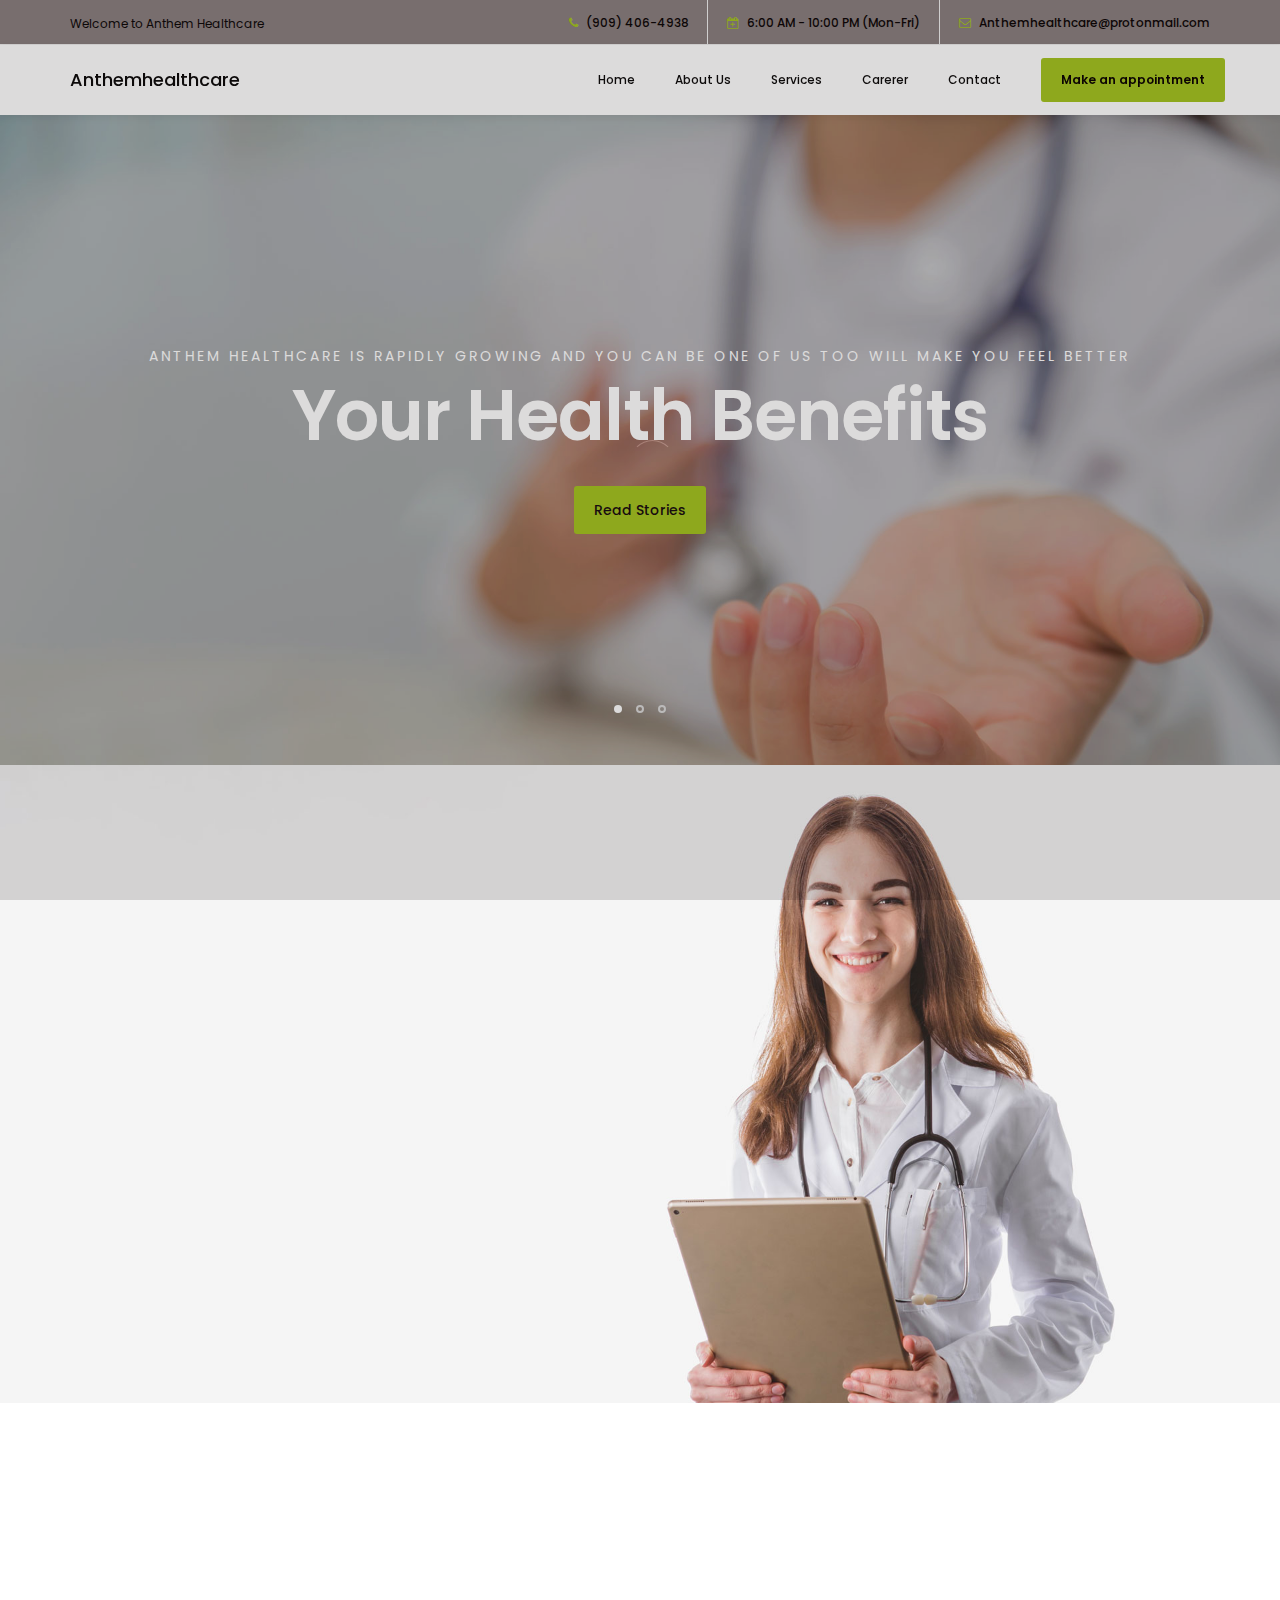
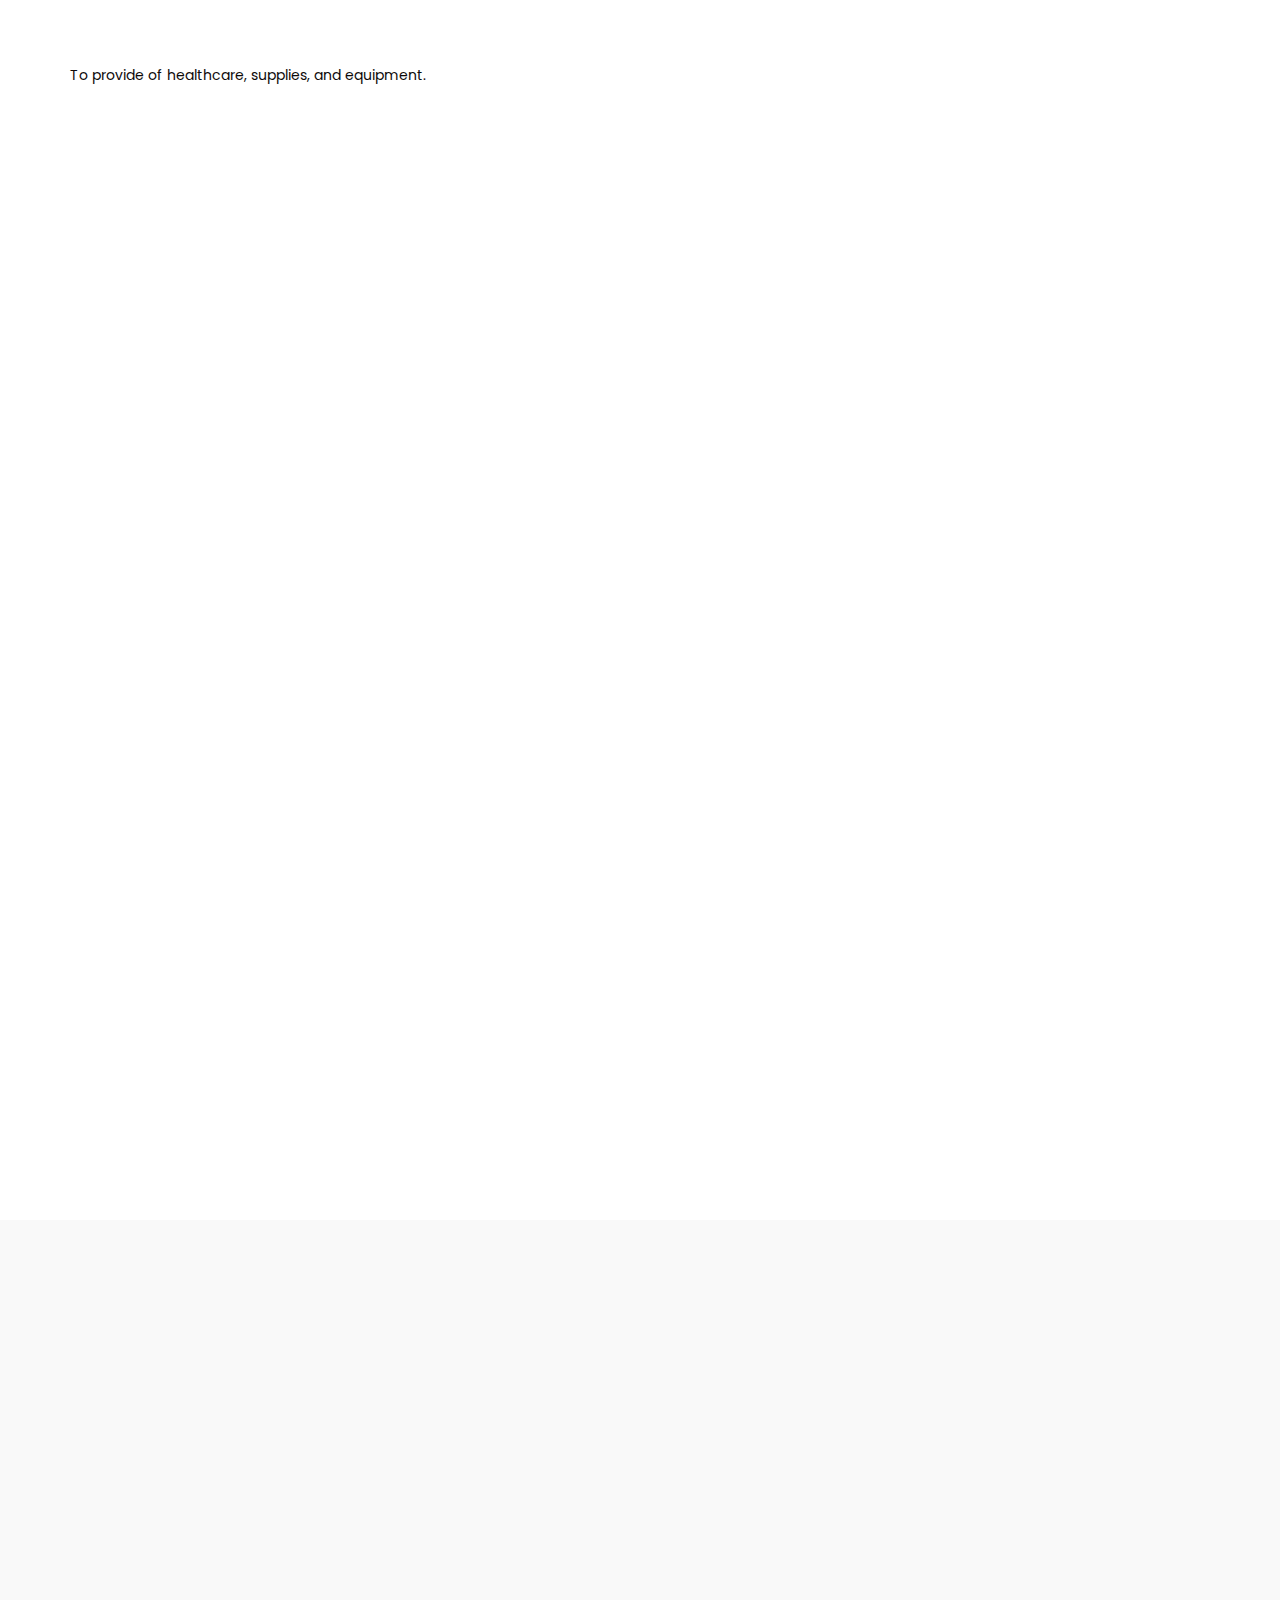
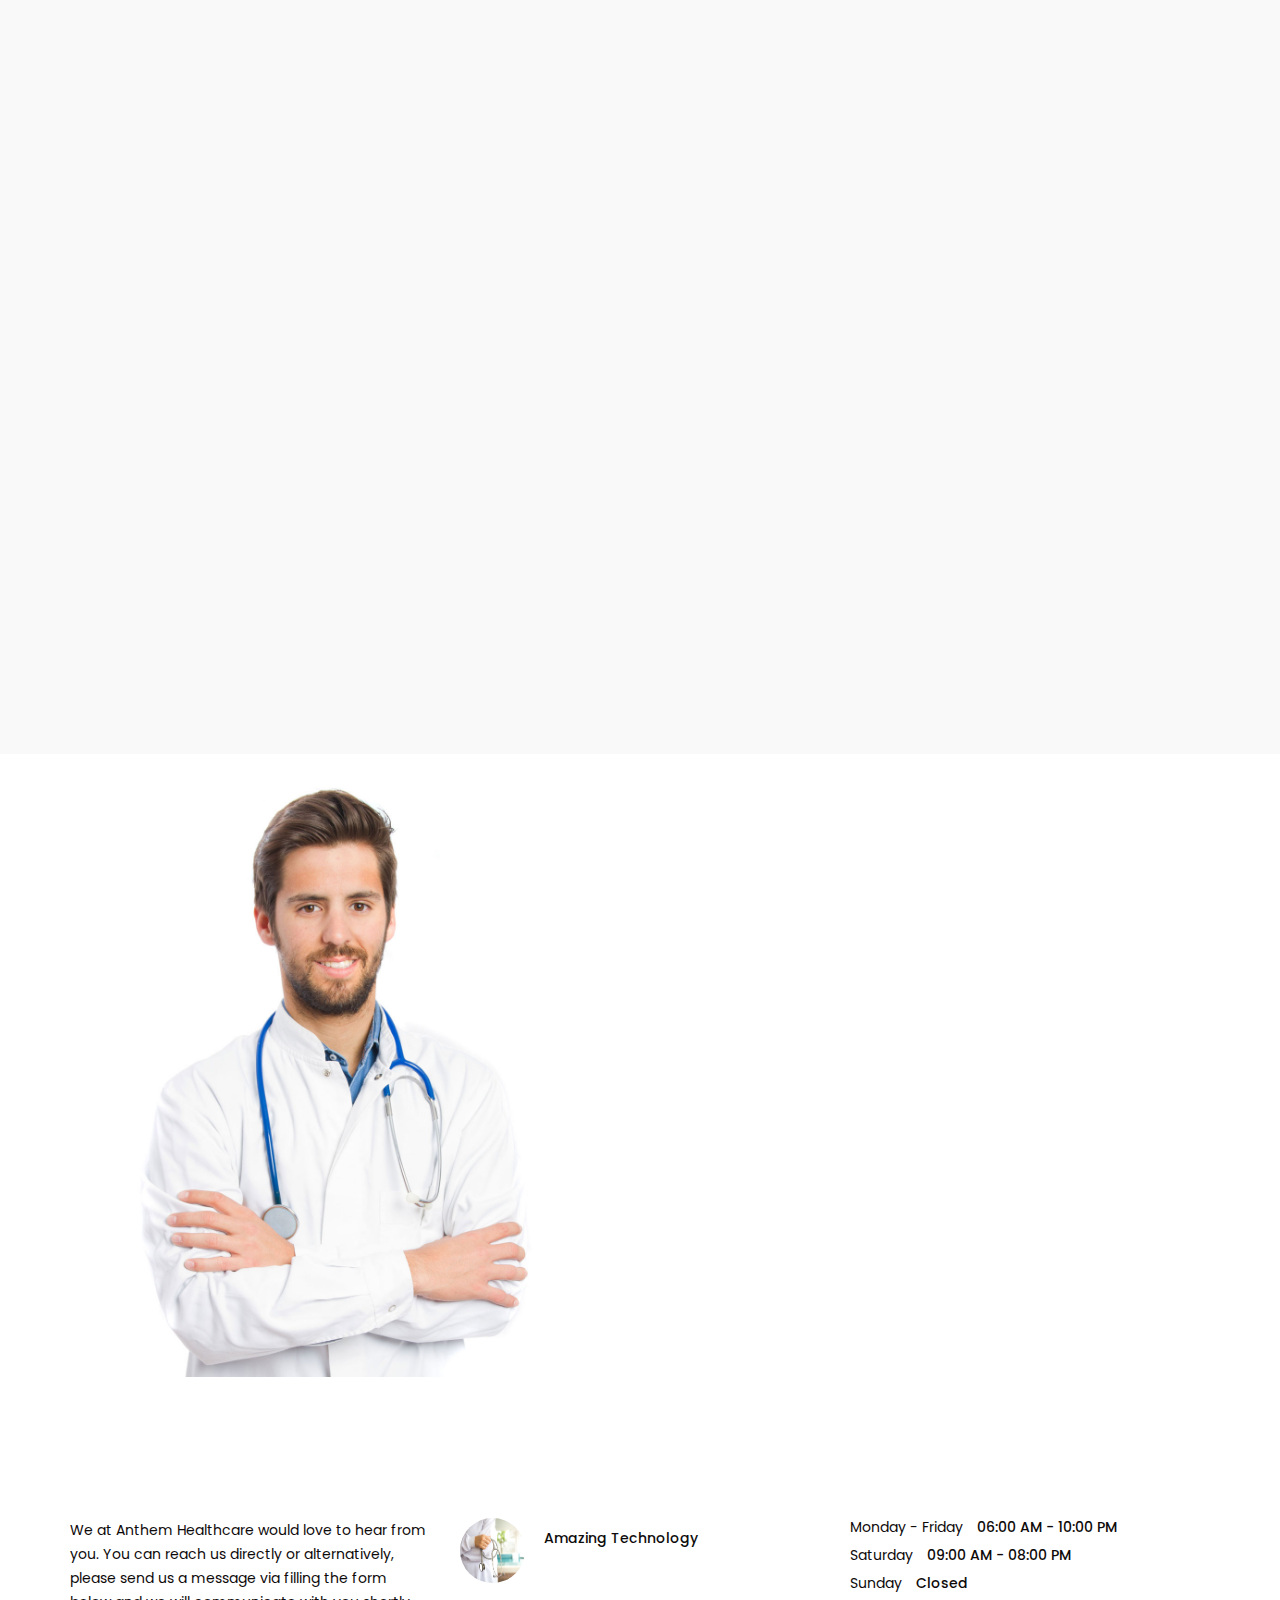
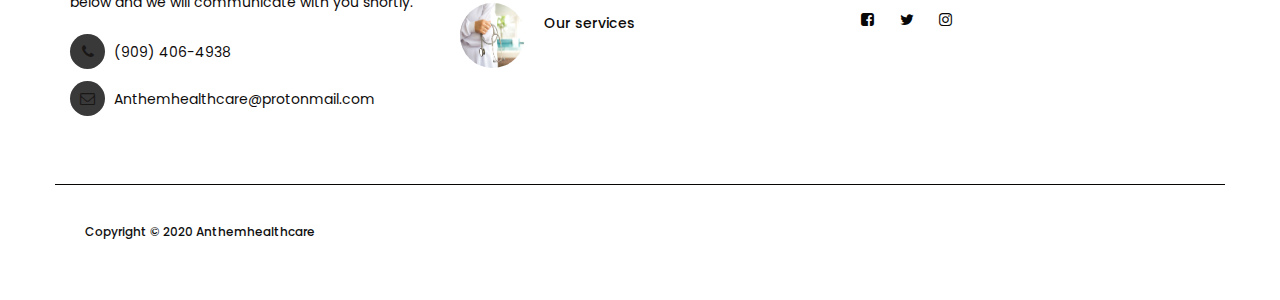
<file: index.html>
<!DOCTYPE html>
<html lang="en">
<head>

     <title>Anthem Healthcare</title>

     <meta charset="UTF-8">
     <meta http-equiv="X-UA-Compatible" content="IE=Edge">
     <meta name="description" content="">
     <meta name="keywords" content="">
     <meta name="viewport" content="width=device-width, initial-scale=1, maximum-scale=1">

     <link rel="stylesheet" href="css/bootstrap.min.css">
     <link rel="stylesheet" href="css/font-awesome.min.css">
     <link rel="stylesheet" href="css/animate.css">
     <link rel="stylesheet" href="css/owl.carousel.css">
     <link rel="stylesheet" href="css/owl.theme.default.min.css">

     <!-- MAIN CSS -->
     <link rel="stylesheet" href="css/tooplate-style.css">

</head>
<body id="top" data-spy="scroll" data-target=".navbar-collapse" data-offset="50">

     <!-- PRE LOADER -->
     <section class="preloader">
          <div class="spinner">

               <span class="spinner-rotate"></span>
               
          </div>
     </section>


     <!-- HEADER -->
     <header>
          <div class="container">
               <div class="row">

                    <div class="col-md-4 col-sm-5">
                         <p>Welcome to Anthem Healthcare</p>
                    </div>
                         
                    <div class="col-md-8 col-sm-7 text-align-right">
                         <span class="phone-icon"><i class="fa fa-phone"></i> (909) 406-4938</span>
                         <span class="date-icon"><i class="fa fa-calendar-plus-o"></i> 6:00 AM - 10:00 PM (Mon-Fri)</span>
                         <span class="email-icon"><i class="fa fa-envelope-o"></i> <a href="Anthemhealthcare@protonmail.com">Anthemhealthcare@protonmail.com</a></span>
                    </div>

               </div>
          </div>
     </header>


     <!-- MENU -->
     <section class="navbar navbar-default navbar-static-top" role="navigation">
          <div class="container">

               <div class="navbar-header">
                    <button class="navbar-toggle" data-toggle="collapse" data-target=".navbar-collapse">
                         <span class="icon icon-bar"></span>
                         <span class="icon icon-bar"></span>
                         <span class="icon icon-bar"></span>
                    </button>

                    <!-- lOGO TEXT HERE -->
                    <a href="index.html" class="navbar-brand"><i class="fa fa-a-square"></i>Anthemhealthcare</a>
               </div>

               <!-- MENU LINKS -->
               <div class="collapse navbar-collapse">
                    <ul class="nav navbar-nav navbar-right">
                         <li><a href="index.html" class="smoothScroll">Home</a></li>
                         <li><a href="about.html" class="smoothScroll">About Us</a></li>
                         <li><a href="services.html" class="smoothScroll">Services</a></li>
                         <li><a href="carerer.html" class="smoothScroll">Carerer</a></li>
                         <li><a href="contact.html" class="smoothScroll">Contact</a></li>
                         <li class="appointment-btn"><a href="contact.html">Make an appointment</a></li>
                    </ul>
               </div>

          </div>
     </section>
     <!-- HOME -->
     <section id="home" class="slider" data-stellar-background-ratio="0.5">
          <div class="container">
               <div class="row">

                         <div class="owl-carousel owl-theme">
                              <div class="item item-first">
                                   <div class="caption">
                                        <div class="col-md-offset-1 col-md-10">
                                             <h3>Anthem Healthcare is rapidly growing and you can be one of us too will make you feel better</h3>
                                             <h1>Your Health Benefits</h1>
                                             <a href="#news" class="section-btn btn btn-default btn-default smoothScroll">Read Stories</a>
                                        </div>  
                                   </div>
                              </div>

                              <div class="item item-second">
                                   <div class="caption">
                                         <div class="col-md-offset-1 col-md-10">
                                             <h3>Need a personal health plan?</h3>
                                             <h1>New Lifestyle</h1>
                                             <a href="about.html" class="section-btn btn btn-default btn-default smoothScroll">More About Us</a>
                                        </div> 
                                   </div>
                              </div>

                              <div class="item item-third">
                                   <div class="caption">
                                        <div class="col-md-offset-1 col-md-10">
                                             <h3>Let's make your life happier</h3>
                                             <h1>Healthy </h1>
                                             <a href="contact.html" class="section-btn btn btn-default smoothScroll">contact Us</a>
                                        </div>
                                   </div>
                              </div>
                         </div>

               </div>
          </div>
     </section>


     <!-- ABOUT -->
     <section id="about">
          <div class="container">
               <div class="row">

                    <div class="col-md-6 col-sm-6">
                         <div class="about-info">
                              <h2 class="wow fadeInUp" data-wow-delay="0.6s">A great medical team to <i class="fa fa-a-square"></i> help your needs</h2>
                              <div class="wow fadeInUp" data-wow-delay="0.8s">
                                   <p> <b>Anthem healthcare </b>is the leading provider of healthcare, supplies, and equipment. 
                                        Anthem Healthcare partners with clients and listens to their needs in order to deliver unique solutions for integrated care management that enable payors, 
                                        providers and patients to come together to transform the business and process of care.</p>
                                <a href="about.html" class="section-btn btn btn-default btn-blue smoothScroll"> More About Us</a>
                              </div>
                         </div>
                    </div>
                    
               </div>
          </div>
     </section>


     <!-- TEAM -->
     <section id="team" data-stellar-background-ratio="1">
          <div class="container">
               <div class="row">

                    <div class="col-md-6 col-sm-6">
                         <div class="about-info">
                              <h2 class="wow fadeInUp" data-wow-delay="0.1s">Why Choose Anthem Healthcare?</h2>
                         </div>
                         <p>To provide of healthcare, supplies, and equipment.</p>
                    </div>

                    <div class="clearfix"></div>

                    <div class="col-md-4 col-sm-6">
                         <div class="team-thumb wow fadeInUp" data-wow-delay="0.2s">
                              <img src="images/team-image1.jpg" class="img-responsive" alt="">

                                   <div class="team-info">
                                        
                                        <h4>Bridging the gap between the demand and supply of medical technology,</h4>
                                        <p> Anthenhealthcare is providing much needed solutions to healthcare providers across the world.</p>
                                        <div class="team-contact-info">
                                             <p><i class="fa fa-phone"></i> (909) 406-4938</p>
                                             <p><i class="fa fa-envelope-o"></i> <a href="Anthemhealthcare@protonmail.com">Anthemhealthcare@protonmail.com</a></p>
                                        </div>
                                        <ul class="social-icon">
                                             <li><a href="#" class="fa fa-linkedin-square"></a></li>
                                             <li><a href="#" class="fa fa-envelope-o"></a></li>
                                        </ul>
                                   </div>

                         </div>
                    </div>

                    <div class="col-md-4 col-sm-6">
                         <div class="team-thumb wow fadeInUp" data-wow-delay="0.4s">
                              <img src="images/team-image2.jpg" class="img-responsive" alt="">

                                   <div class="team-info">
                                        <h4>Anthemhealthcare offers solutions and services</h4>
                                        <p>It offers a complete range of medical equipment portfolio to equip Healthcare Institutions with the latest & best technology products.We stands with a vision of customizing the unaffordable medical technology for the underdeveloped communities across the globe.</p>
                                        <div class="team-contact-info">
                                             <p><i class="fa fa-phone"></i> (909) 406-4938</p>
                                             <p><i class="fa fa-envelope-o"></i> <a href="Anthemhealthcare@protonmail.com">Anthemhealthcare@protonmail.com</a></p>
                                        </div>
                                        <ul class="social-icon">
                                             <li><a href="#" class="fa fa-facebook-square"></a></li>
                                             <li><a href="#" class="fa fa-envelope-o"></a></li>
                                             <li><a href="#" class="fa fa-flickr"></a></li>
                                        </ul>
                                   </div>

                         </div>
                    </div>

                    <div class="col-md-4 col-sm-6">
                         <div class="team-thumb wow fadeInUp" data-wow-delay="0.6s">
                              <img src="images/team-image3.jpg" class="img-responsive" alt="">

                                   <div class="team-info">
                                        <h4>Banking on both indigenous and international pools of intellect,</h4>
                                        <p>Abthemhealthcare is developing a range of products that will help advancements in the healthcare sector into all strata of society across geographies</p>
                                        <div class="team-contact-info">
                                             <p><i class="fa fa-phone"></i> (909) 406-4938</p>
                                             <p><i class="fa fa-envelope-o"></i> <a href="Anthemhealthcare@protonmail.com">Anthemhealthcare@protonmail.com</a></p>
                                        </div>
                                        <ul class="social-icon">
                                             <li><a href="#" class="fa fa-twitter"></a></li>
                                             <li><a href="#" class="fa fa-envelope-o"></a></li>
                                        </ul>
                                   </div>

                         </div>
                    </div>
                    
               </div>
          </div>
     </section>


     <!-- NEWS -->
     <section id="news" data-stellar-background-ratio="2.5">
          <div class="container">
               <div class="row">

                    <div class="col-md-12 col-sm-12">
                         <!-- SECTION TITLE -->
                         <div class="section-title wow fadeInUp" data-wow-delay="0.1s">
                              <h2>OUR SERVICES</h2>
                         </div>
                    </div>

                    <div class="col-md-4 col-sm-6">
                         <!-- NEWS THUMB -->
                         <div class="news-thumb wow fadeInUp" data-wow-delay="0.4s">
                              <a href="news-detail.html">
                                   <img src="images/news-image1.jpg" class="img-responsive" alt="">
                              </a>
                              <div class="news-info">
                                   <span>Customer Services</span>
                                   <h3><a href="news-detail.html">About Amazing Technology</a></h3>
                                   <p>we take the role as a partner seriously. We are with you every step of the way – may it be today or in the future, wherever and whenever you need us..</p>
                                   <div class="author">
                                        <!-- <img src="images/author-image.jpg" class="img-responsive" alt=""> -->
                                        <div class="author-info">
                                             <!-- <h5>Jeremie Carlson</h5> -->
                                             <p><p> <a href="services.html.html" class="section-btn btn btn-default btn-blue smoothScroll"> Read more</a></p></p>
                                        </div>
                                   </div>
                              </div>
                         </div>
                    </div>

                    <div class="col-md-4 col-sm-6">
                         <!-- NEWS THUMB -->
                         <div class="news-thumb wow fadeInUp" data-wow-delay="0.6s">
                              <a href="news-detail.html">
                                   <img src="images/news-image2.jpg" class="img-responsive" alt="">
                              </a>
                              <div class="news-info">
                                   <span>News Update</span>
                                   <h3><a href="news-detail.html">What You Need to Know about the Coronavirus</a></h3>
                                   <p>The news is full of stories about a fast-spreading disease from China called Coronavirus Disease 2019 (COVID-19). Scientists around the globe are racing to learn more about the virus.</p>
                                   <p> Concerned about what this means for your health and your family’s safety?</p>
                                   <p>The Centers for Disease Control (CDC) believes the immediate risk to the American public is low right now, but they’re asking everyone to help reduce the risk of infections spreading..</p>
                                   <div class="author">
                                        <!-- <img src="images/author-image.jpg" class="img-responsive" alt=""> -->
                                        <div class="author-info">
                                             <!-- <h5>Jason Stewart</h5> -->
                                             <p><p> <a href="services.html.html" class="section-btn btn btn-default btn-blue smoothScroll"> Read more</a></p></p>
                                        </div>
                                   </div>
                              </div>
                         </div>
                    </div>

                    <div class="col-md-4 col-sm-6">
                         <!-- NEWS THUMB -->
                         <div class="news-thumb wow fadeInUp" data-wow-delay="0.8s">
                              <a href="news-detail.html">
                                   <img src="images/news-image3.jpg" class="img-responsive" alt="">
                              </a>
                              <div class="news-info">
                                   <span>Medicare Plans</span>
                                   <h3><a href="news-detail.html">Individual & Family Plans</a></h3>
                                   <p>We make it easy for you to find the best fit for your budget.Try our plan today we help you Find a Plan tool to get customized plan recommendations.</p>
                                   <div class="author">
                                        <!-- <img src="images/author-image.jpg" class="img-responsive" alt=""> -->
                                        <div class="author-info">
                                             <!-- <h5>Andrio Abero</h5> -->
                                             <p> <a href="services.html.html" class="section-btn btn btn-default btn-blue smoothScroll"> Read more</a></p>
                                        </div>
                                   </div>
                              </div>
                         </div>
                    </div>

               </div>
          </div>
     </section>


     <!-- MAKE AN APPOINTMENT -->
     <section id="contact" data-stellar-background-ratio="3">
          <div class="container">
               <div class="row">

                    <div class="col-md-6 col-sm-6">
                         <img src="images/appointment-image.jpg" class="img-responsive" alt="">
                    </div>

                    <div class="col-md-6 col-sm-6">
                         <!-- CONTACT FORM HERE -->
                         <form id="appointment-form" role="form" method="post" action="#">

                              <!-- SECTION TITLE -->
                              <div class="section-title wow fadeInUp" data-wow-delay="0.4s">
                                   <h2>Make an appointment</h2>
                              </div>

                              <div class="wow fadeInUp" data-wow-delay="0.8s">
                                   <div class="col-md-6 col-sm-6">
                                        <label for="name">Name</label>
                                        <input type="text" class="form-control" id="name" name="name" placeholder="Full Name">
                                   </div>

                                   <div class="col-md-6 col-sm-6">
                                        <label for="email">Email</label>
                                        <input type="email" class="form-control" id="email" name="email" placeholder="Your Email">
                                   </div>

                                   <div class="col-md-6 col-sm-6">
                                        <label for="date">Select Date</label>
                                        <input type="date" name="date" value="" class="form-control">
                                   </div>

                                   <div class="col-md-6 col-sm-6">
                                        <label for="select">Select Department</label>
                                        <select class="form-control">
                                             <option>General Health</option>
                                             <option>Cardiology</option>
                                             <option>Dental</option>
                                             <option>Medical Research</option>
                                        </select>
                                   </div>

                                   <div class="col-md-12 col-sm-12">
                                        <label for="telephone">Phone Number</label>
                                        <input type="tel" class="form-control" id="phone" name="phone" placeholder="Phone">
                                        <label for="Message">Additional Message</label>
                                        <textarea class="form-control" rows="5" id="message" name="message" placeholder="Message"></textarea>
                                        <button type="submit" class="form-control" id="cf-submit" name="submit">Submit Button</button>
                                   </div>
                              </div>
                        </form>
                    </div>

               </div>
          </div>
     </section>
    <!-- FOOTER -->
    <footer data-stellar-background-ratio="5">
     <div class="container">
          <div class="row">

               <div class="col-md-4 col-sm-4">
                    <div class="footer-thumb"> 
                         <h4 class="wow fadeInUp" data-wow-delay="0.4s">Contact Info</h4>
                         <p>We at Anthem Healthcare would love to hear from you. You can reach us directly or alternatively,
                              please send us a message via filling the form below and we will communicate with you shortly.</p>
                             

                         <div class="contact-info">
                              <p><i class="fa fa-phone"></i> (909) 406-4938</p>
                              <p><i class="fa fa-envelope-o"></i> <a href="Anthemhealthcare@protonmail.com">Anthemhealthcare@protonmail.com</a></p>
                         </div>
                    </div>
               </div>

               <div class="col-md-4 col-sm-4"> 
                    <div class="footer-thumb"> 
                         <h4 class="wow fadeInUp" data-wow-delay="0.4s">Latest News</h4>
                         <div class="latest-stories">
                              <div class="stories-image">
                                   <a href="#"><img src="images/news-image.jpg" class="img-responsive" alt=""></a>
                              </div>
                              <div class="stories-info">
                                   <a href="about.html"><h5>Amazing Technology</h5></a>
                              </div>
                         </div>

                         <div class="latest-stories">
                              <div class="stories-image">
                                   <a href="#"><img src="images/news-image.jpg" class="img-responsive" alt=""></a>
                              </div>
                              <div class="stories-info">
                                   <a href="services.html"><h5>Our services</h5></a>
                              </div>
                         </div>
                    </div>
               </div>

               <div class="col-md-4 col-sm-4"> 
                    <div class="footer-thumb">
                         <div class="opening-hours">
                              <h4 class="wow fadeInUp" data-wow-delay="0.4s">Opening Hours</h4>
                              <p>Monday - Friday <span>06:00 AM - 10:00 PM</span></p>
                              <p>Saturday <span>09:00 AM - 08:00 PM</span></p>
                              <p>Sunday <span>Closed</span></p>
                         </div> 

                         <ul class="social-icon">
                              <li><a href="https://www.facebook.com/tooplate" class="fa fa-facebook-square" attr="facebook icon"></a></li>
                              <li><a href="#" class="fa fa-twitter"></a></li>
                              <li><a href="#" class="fa fa-instagram"></a></li>
                         </ul>
                    </div>
               </div>

               <div class="col-md-12 col-sm-12 border-top">
                    <div class="col-md-4 col-sm-6">
                         <div class="copyright-text"> 
                              <p>Copyright &copy; 2020 Anthemhealthcare
                         </div>
                    </div>
                    <div class="col-md-2 col-sm-2 text-align-center">
                         <div class="angle-up-btn"> 
                             <a href="index.html" class="smoothScroll wow fadeInUp" data-wow-delay="1.2s"><i class="fa fa-angle-up"></i></a>
                         </div>
                    </div>   
               </div>
               
          </div>
     </div>
</footer>

<!-- SCRIPTS -->
<script src="js/jquery.js"></script>
<script src="js/bootstrap.min.js"></script>
<script src="js/jquery.sticky.js"></script>
<script src="js/jquery.stellar.min.js"></script>
<script src="js/wow.min.js"></script>
<script src="js/smoothscroll.js"></script>
<script src="js/owl.carousel.min.js"></script>
<script src="js/custom.js"></script>

</body>
</html>
</file>
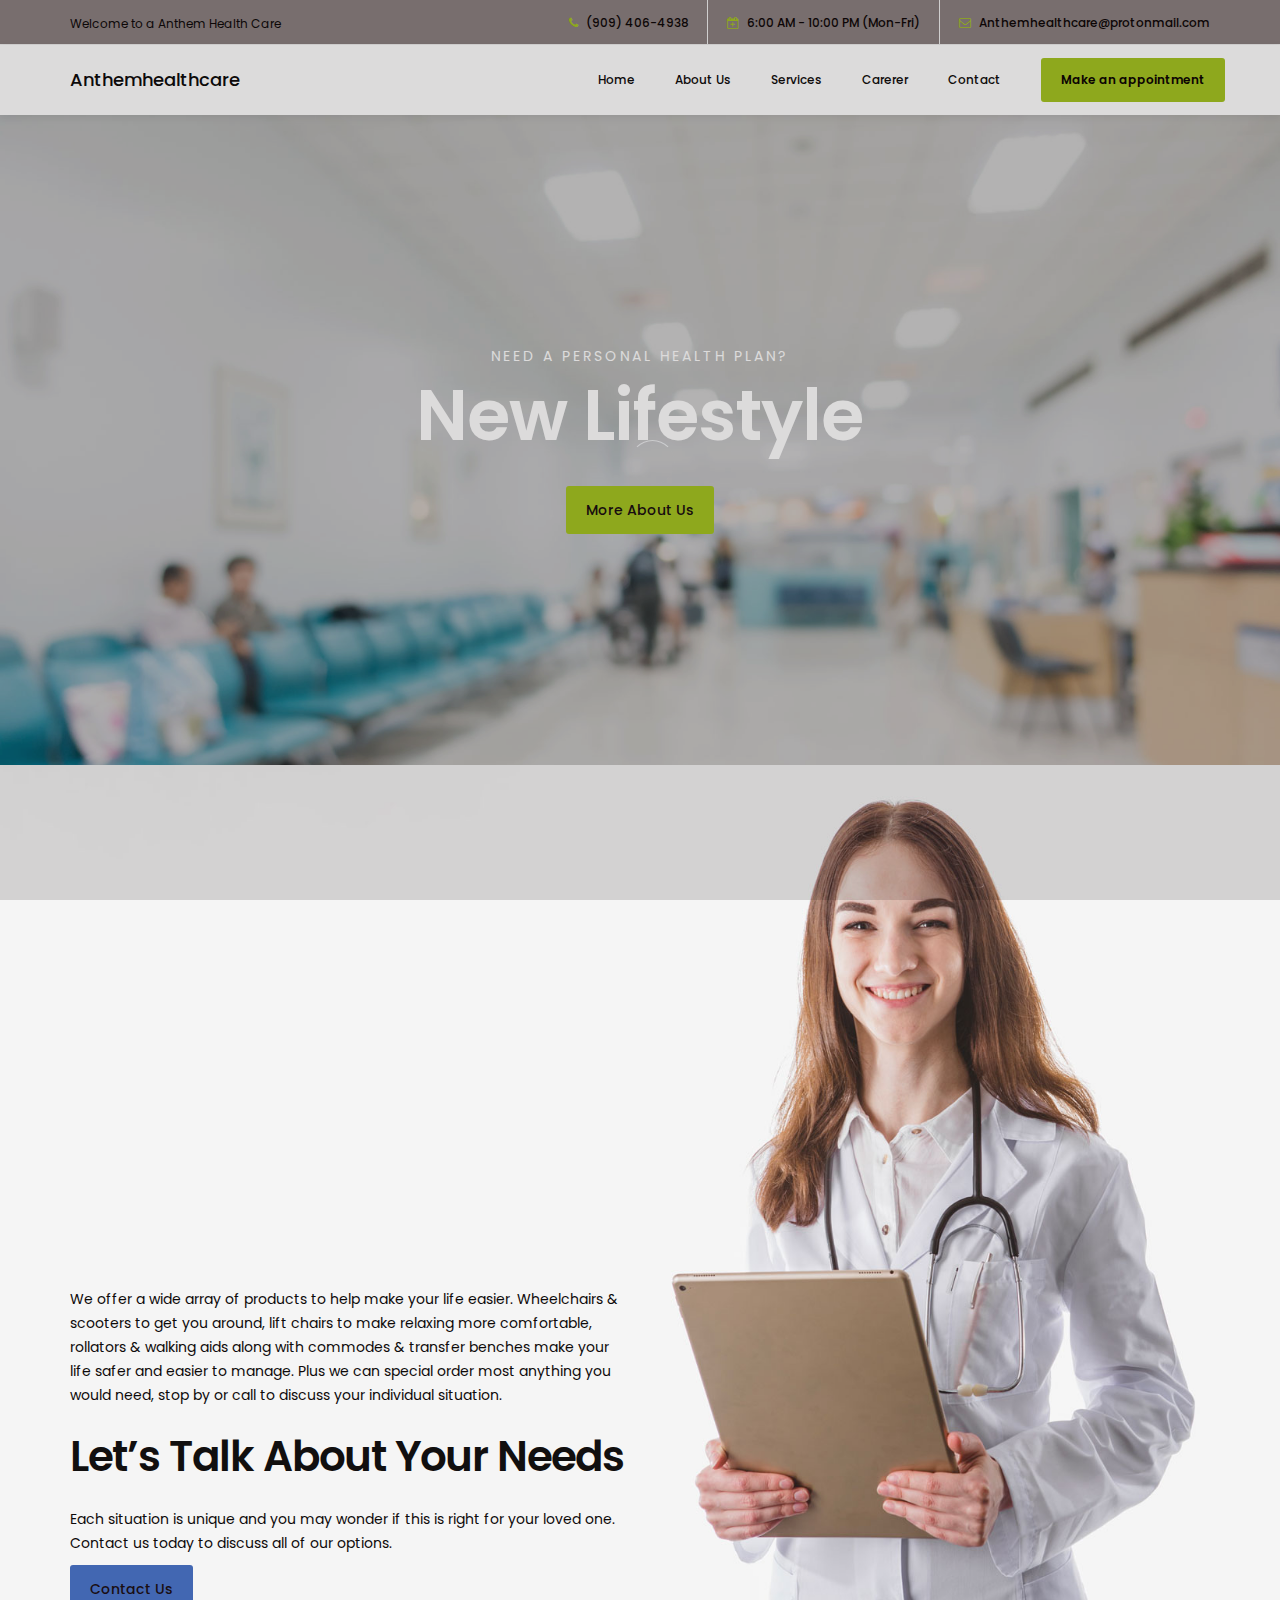
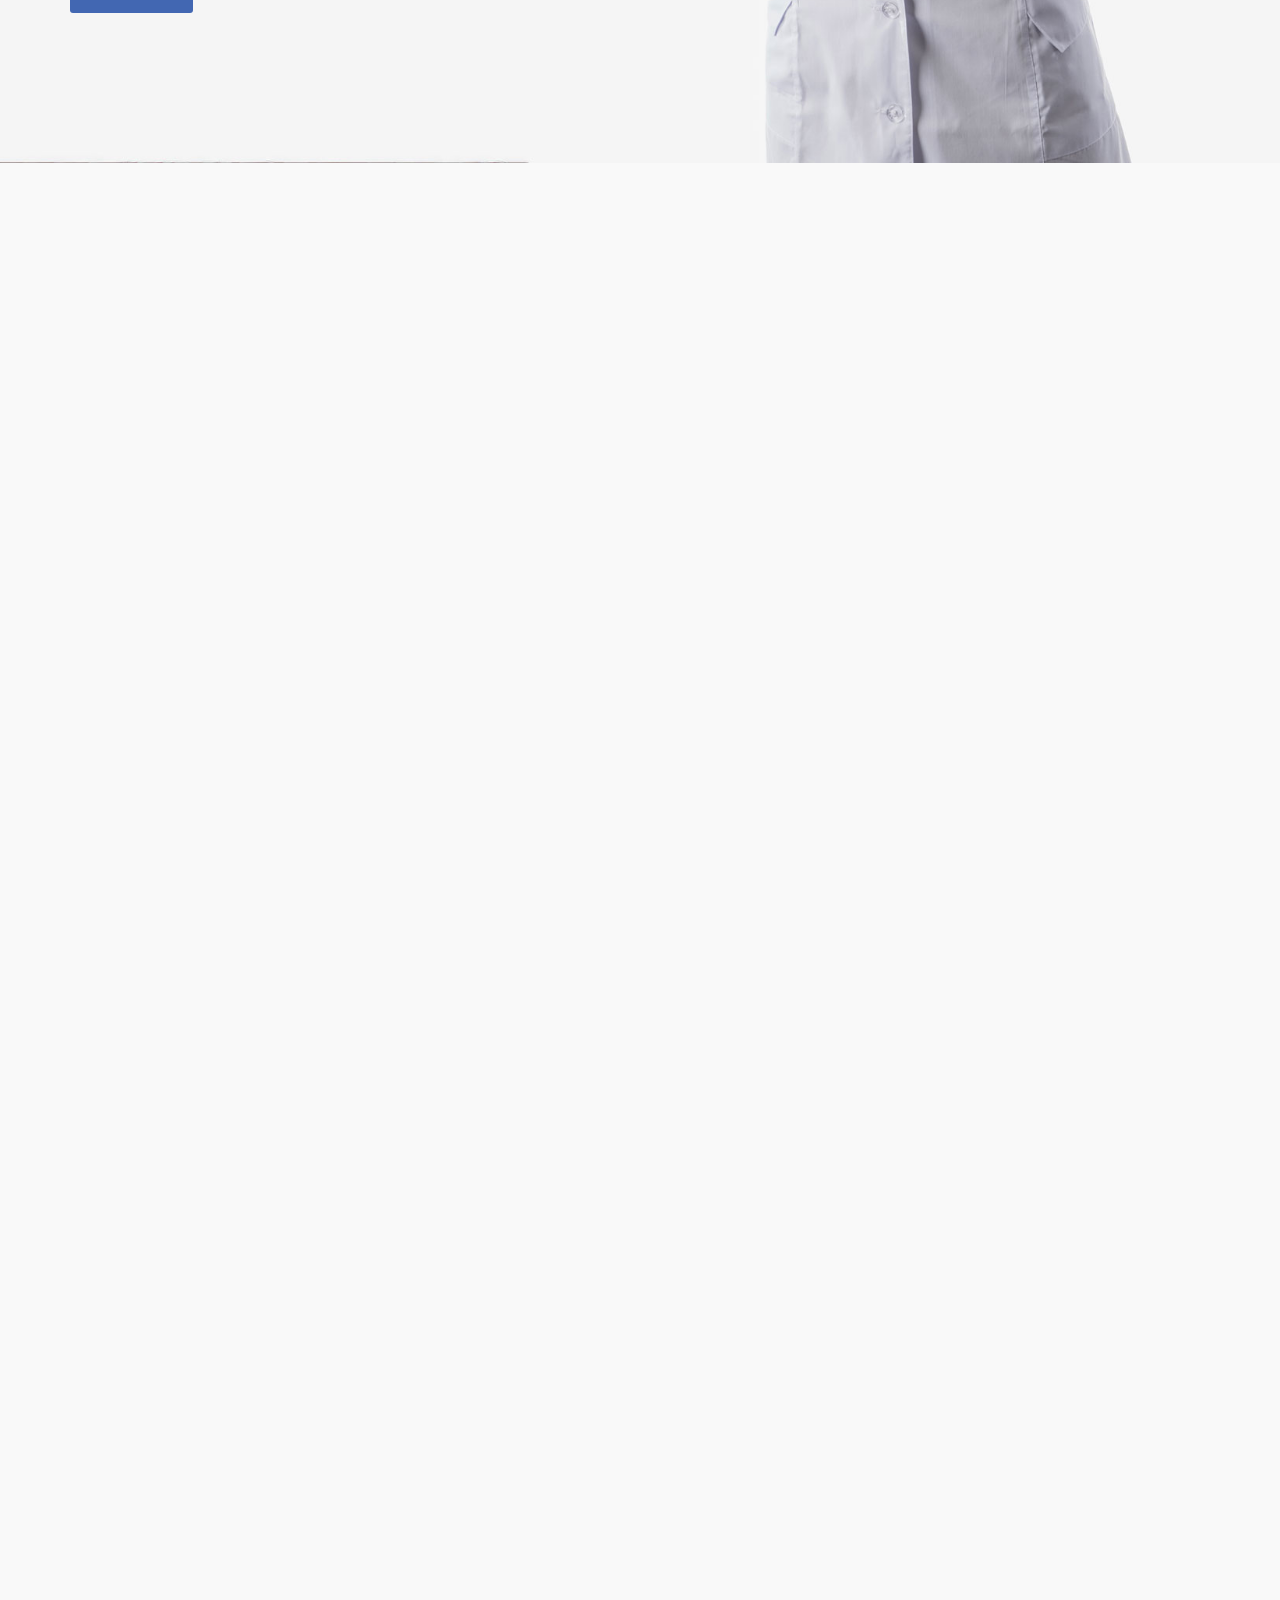
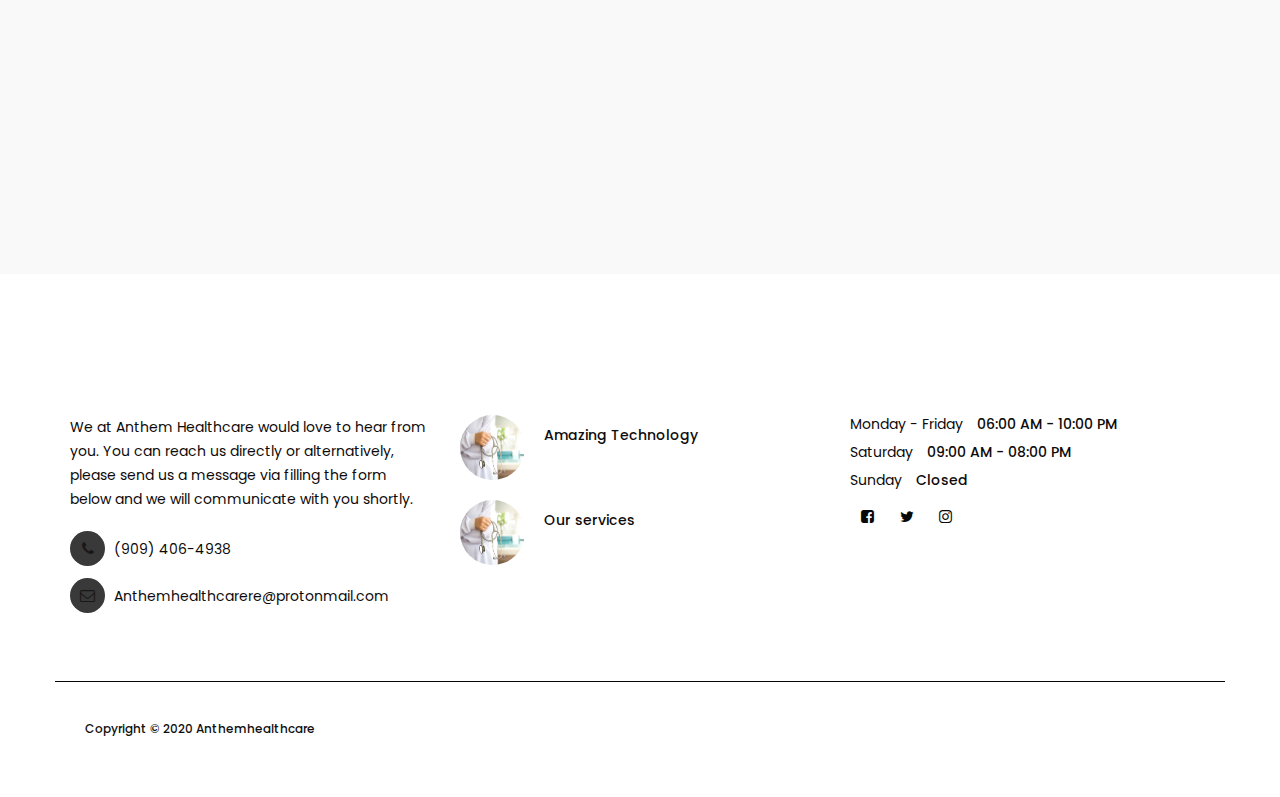
<file: about.html>
<!DOCTYPE html>
<html lang="en">
<head>

     <title>Anthem Healthcare</title>
     <meta charset="UTF-8">
     <meta http-equiv="X-UA-Compatible" content="IE=Edge">
     <meta name="description" content="">
     <meta name="keywords" content="">
     <meta name="viewport" content="width=device-width, initial-scale=1, maximum-scale=1">

     <link rel="stylesheet" href="css/bootstrap.min.css">
     <link rel="stylesheet" href="css/font-awesome.min.css">
     <link rel="stylesheet" href="css/animate.css">
     <link rel="stylesheet" href="css/owl.carousel.css">
     <link rel="stylesheet" href="css/owl.theme.default.min.css">

     <!-- MAIN CSS -->
     <link rel="stylesheet" href="css/tooplate-style.css">

</head>
<body id="top" data-spy="scroll" data-target=".navbar-collapse" data-offset="50">

     <!-- PRE LOADER -->
     <section class="preloader">
          <div class="spinner">

               <span class="spinner-rotate"></span>
               
          </div>
     </section>


     <!-- HEADER -->
     <header>
          <div class="container">
               <div class="row">

                    <div class="col-md-4 col-sm-5">
                         <p>Welcome to a Anthem Health Care</p>
                    </div>
                         
                    <div class="col-md-8 col-sm-7 text-align-right">
                         <span class="phone-icon"><i class="fa fa-phone"></i> (909) 406-4938</span>
                         <span class="date-icon"><i class="fa fa-calendar-plus-o"></i> 6:00 AM - 10:00 PM (Mon-Fri)</span>
                         <span class="email-icon"><i class="fa fa-envelope-o"></i> <a href="Anthemhealthcare@protonmail.com">Anthemhealthcare@protonmail.com</a></span>
                    </div>

               </div>
          </div>
     </header>


     <!-- MENU -->
     <section class="navbar navbar-default navbar-static-top" role="navigation">
          <div class="container">

               <div class="navbar-header">
                    <button class="navbar-toggle" data-toggle="collapse" data-target=".navbar-collapse">
                         <span class="icon icon-bar"></span>
                         <span class="icon icon-bar"></span>
                         <span class="icon icon-bar"></span>
                    </button>

                    <!-- lOGO TEXT HERE -->
                    <a href="index.html" class="navbar-brand"><i class="fa fa-a-square"></i>Anthemhealthcare</a>
               </div>

               <!-- MENU LINKS -->
               <div class="collapse navbar-collapse">
                    <ul class="nav navbar-nav navbar-right">
                         <li><a href="index.html" class="smoothScroll">Home</a></li>
                         <li><a href="about.html" class="smoothScroll">About Us</a></li>
                         <li><a href="services.html" class="smoothScroll">Services</a></li>
                         <li><a href="carerer.html" class="smoothScroll">Carerer</a></li>
                         <li><a href="contact.html" class="smoothScroll">Contact</a></li>
                         <li class="appointment-btn"><a href="contact.html">Make an appointment</a></li>
                    </ul>
               </div>

          </div>
     </section>
     <!-- HOME -->
     <section id="home" class="slider" data-stellar-background-ratio="0.5">
          <div class="container">
               <div class="row">
                              <div class="item item-second">
                                   <div class="caption">
                                        <div class="col-md-offset-1 col-md-10">
                                             <h3>Need a personal health plan?</h3>
                                             <h1>New Lifestyle</h1>
                                             <a href="about.html" class="section-btn btn btn-default btn-light smoothScroll">More About Us</a>
                                        </div>
                                   </div>
                              </div>
                         </div>

               </div>
          </div>
     </section>


     <!-- ABOUT -->
     <section id="about">
          <div class="container">
               <div class="row">
                    <div class="col-md-6 col-sm-6">
                         <div class="about-info">
                              <h2 class="wow fadeInUp" data-wow-delay="0.6s">A great medical team to <i class="fa fa-a-square"></i> help your needs</h2>
                              <div class="wow fadeInUp" data-wow-delay="0.8s">
                                   <P>Anthem Healthcare partners with clients and listens to their needs in order to deliver unique solutions for integrated care management that enable payors,
                                    providers and patients to come together to transform the business and process of care.</P>
                                    <P>Anthem Healthcare helps organizations bolster their care management processes, control chronic health conditions,
                                     guide level-of-care decisions, determine risk, forecast future needs, and manage their claims payment cycle</P>
                              </div>
                                   <div>
                                     <p>We offer a wide array of products to help make your life easier. Wheelchairs & scooters to get you around, lift chairs to make relaxing more comfortable,
                                           rollators & walking aids along with commodes & transfer benches make your life safer and easier to manage.
                                            Plus we can special order most anything you would need, stop by or call to discuss your individual situation.</p>
                                   </div>
                              <div>
                               <h2>Let’s Talk About Your Needs</h2> 
                                 <p>Each situation is unique and you may wonder if this is right for your loved one.  Contact us today to discuss all of our options.</p>
                                    <a href="contact.html" class="section-btn btn btn-default btn-blue smoothScroll">Contact Us</a>
                              </div> 
                         </div>
                    </div>
                    
               </div>
          </div>
     </section>
 <!-- NEWS -->
 <section id="news" data-stellar-background-ratio="2.5">
     <div class="container">
          <div class="row">

               <div class="col-md-12 col-sm-12">
                    <!-- SECTION TITLE -->
                    <div class="section-title wow fadeInUp" data-wow-delay="0.1s">
                         <h2>OUR SERVICES</h2>
                    </div>
               </div>

               <div class="col-md-4 col-sm-6">
                    <!-- NEWS THUMB -->
                    <div class="news-thumb wow fadeInUp" data-wow-delay="0.4s">
                         <a href="about.html">
                              <img src="images/news-image1.jpg" class="img-responsive" alt="">
                         </a>
                         <div class="news-info">
                              <span>Customer Services</span>
                              <h3><a href="about.html">About Amazing Technology</a></h3>
                              <p>we take the role as a partner seriously. We are with you every step of the way – may it be today or in the future, wherever and whenever you need us..</p>
                              <div class="team-contact-info">
                                   <p><i class="fa fa-phone"></i> (909) 406-4938</p>
                                   <p><i class="fa fa-envelope-o"></i> <a href="#">Anthemhealthcare@protonmail.com</a></p>
                              </div>
                         </div>
                    </div>
               </div>

               <div class="col-md-4 col-sm-6">
                    <!-- NEWS THUMB -->
                    <div class="news-thumb wow fadeInUp" data-wow-delay="0.6s">
                         <a href="news-detail.html">
                              <img src="images/news-image2.jpg" class="img-responsive" alt="">
                         </a>
                         <div class="news-info">
                              <span>News Update</span>
                              <h3><a href="news-detail.html">What You Need to Know about the Coronavirus</a></h3>
                              <p>The news is full of stories about a fast-spreading disease from China called Coronavirus Disease 2019 (COVID-19). Scientists around the globe are racing to learn more about the virus.</p>
                              <p> Concerned about what this means for your health and your family’s safety?</p>
                              <p>The Centers for Disease Control (CDC) believes the immediate risk to the American public is low right now, but they’re asking everyone to help reduce the risk of infections spreading..</p>
                              <p>How to protect yourself and your family</p>
                              <p><ul>
                                   <li>Get a flu shot to prevent the flu. While the coronavirus is different from the flu virus, the flu is still a serious illness. </li>
                                        <li>Wash hands often with soap and water for at least 20 seconds. Use an alcohol-based hand sanitizer when washing isn’t an option.</li>
                                        <li>Avoid touching your eyes, nose and mouth.</li>
                                        <li>Avoid close contact with people who are sick..</li>
                                        <li>Stay home when you’re sick. That includes staying home from work, school, errands and travel.li>
                                        <li>Cover a cough or sneeze with a tissue, then throw the tissue in the trash.</li>
                                        <li>If you don’t have a tissue, cough or sneeze into your upper sleeve or elbow, not your hands.</li>
                                        <li>Clean and disinfect frequently touched objects and surfaces, such as phones, keyboards and doorknobs.</li>
                                        <li>Get plenty of sleep, be physically active, drink lots of fluids and eat nutritious food.</li>
                                  </ul> </p>
                              
                              <div class="team-contact-info">
                                   <p><i class="fa fa-phone"></i> (909) 406-4938</p>
                                   <p><i class="fa fa-envelope-o"></i> <a href="#">Anthemhealthcare@protonmail.com</a></p>
                              </div>
                         </div>
                    </div>
               </div>

               <div class="col-md-4 col-sm-6">
                    <!-- NEWS THUMB -->
                    <div class="news-thumb wow fadeInUp" data-wow-delay="0.8s">
                         <a href="news-detail.html">
                              <img src="images/news-image3.jpg" class="img-responsive" alt="">
                         </a>
                         <div class="news-info">
                              <span>Medicare Plans</span>
                              <h3><a href="news-detail.html">Individual & Family Plans</a></h3>
                              <p>We make it easy for you to find the best fit for your budget.Try our plan today we help you Find a Plan tool to get customized plan recommendations.</p>
                              <div class="team-contact-info">
                                   <p><i class="fa fa-phone"></i> (909) 406-4938</p>
                                   <p><i class="fa fa-envelope-o"></i> <a href="#">Anthemhealthcare@protonmail.com</a></p>
                              </div>
                         </div>
                    </div>
               </div>

          </div>
     </div>
</section>
     
 <!-- FOOTER -->
 <footer data-stellar-background-ratio="5">
     <div class="container">
          <div class="row">

               <div class="col-md-4 col-sm-4">
                    <div class="footer-thumb"> 
                         <h4 class="wow fadeInUp" data-wow-delay="0.4s">Contact Info</h4>
                         <p>We at Anthem Healthcare would love to hear from you. You can reach us directly or alternatively,
                              please send us a message via filling the form below and we will communicate with you shortly.</p>
                             

                         <div class="contact-info">
                              <p><i class="fa fa-phone"></i> (909) 406-4938</p>
                              <p><i class="fa fa-envelope-o"></i> <a href="#">Anthemhealthcarere@protonmail.com</a></p>
                         </div>
                    </div>
               </div>

               <div class="col-md-4 col-sm-4"> 
                    <div class="footer-thumb"> 
                         <h4 class="wow fadeInUp" data-wow-delay="0.4s">Latest News</h4>
                         <div class="latest-stories">
                              <div class="stories-image">
                                   <a href="#"><img src="images/news-image.jpg" class="img-responsive" alt=""></a>
                              </div>
                              <div class="stories-info">
                                   <a href="about.html"><h5>Amazing Technology</h5></a>
                              </div>
                         </div>

                         <div class="latest-stories">
                              <div class="stories-image">
                                   <a href="#"><img src="images/news-image.jpg" class="img-responsive" alt=""></a>
                              </div>
                              <div class="stories-info">
                                   <a href="services.html"><h5>Our services</h5></a>
                              </div>
                         </div>
                    </div>
               </div>

               <div class="col-md-4 col-sm-4"> 
                    <div class="footer-thumb">
                         <div class="opening-hours">
                              <h4 class="wow fadeInUp" data-wow-delay="0.4s">Opening Hours</h4>
                              <p>Monday - Friday <span>06:00 AM - 10:00 PM</span></p>
                              <p>Saturday <span>09:00 AM - 08:00 PM</span></p>
                              <p>Sunday <span>Closed</span></p>
                         </div> 

                         <ul class="social-icon">
                              <li><a href="https://www.facebook.com/tooplate" class="fa fa-facebook-square" attr="facebook icon"></a></li>
                              <li><a href="#" class="fa fa-twitter"></a></li>
                              <li><a href="#" class="fa fa-instagram"></a></li>
                         </ul>
                    </div>
               </div>

               <div class="col-md-12 col-sm-12 border-top">
                    <div class="col-md-4 col-sm-6">
                         <div class="copyright-text"> 
                              <p>Copyright &copy; 2020 Anthemhealthcare
                         </div>
                    </div>
                    <div class="col-md-2 col-sm-2 text-align-center">
                         <div class="angle-up-btn"> 
                             <a href="index.html" class="smoothScroll wow fadeInUp" data-wow-delay="1.2s"><i class="fa fa-angle-up"></i></a>
                         </div>
                    </div>   
               </div>
               
          </div>
     </div>
</footer>

<!-- SCRIPTS -->
<script src="js/jquery.js"></script>
<script src="js/bootstrap.min.js"></script>
<script src="js/jquery.sticky.js"></script>
<script src="js/jquery.stellar.min.js"></script>
<script src="js/wow.min.js"></script>
<script src="js/smoothscroll.js"></script>
<script src="js/owl.carousel.min.js"></script>
<script src="js/custom.js"></script>

</body>
</html>
</file>
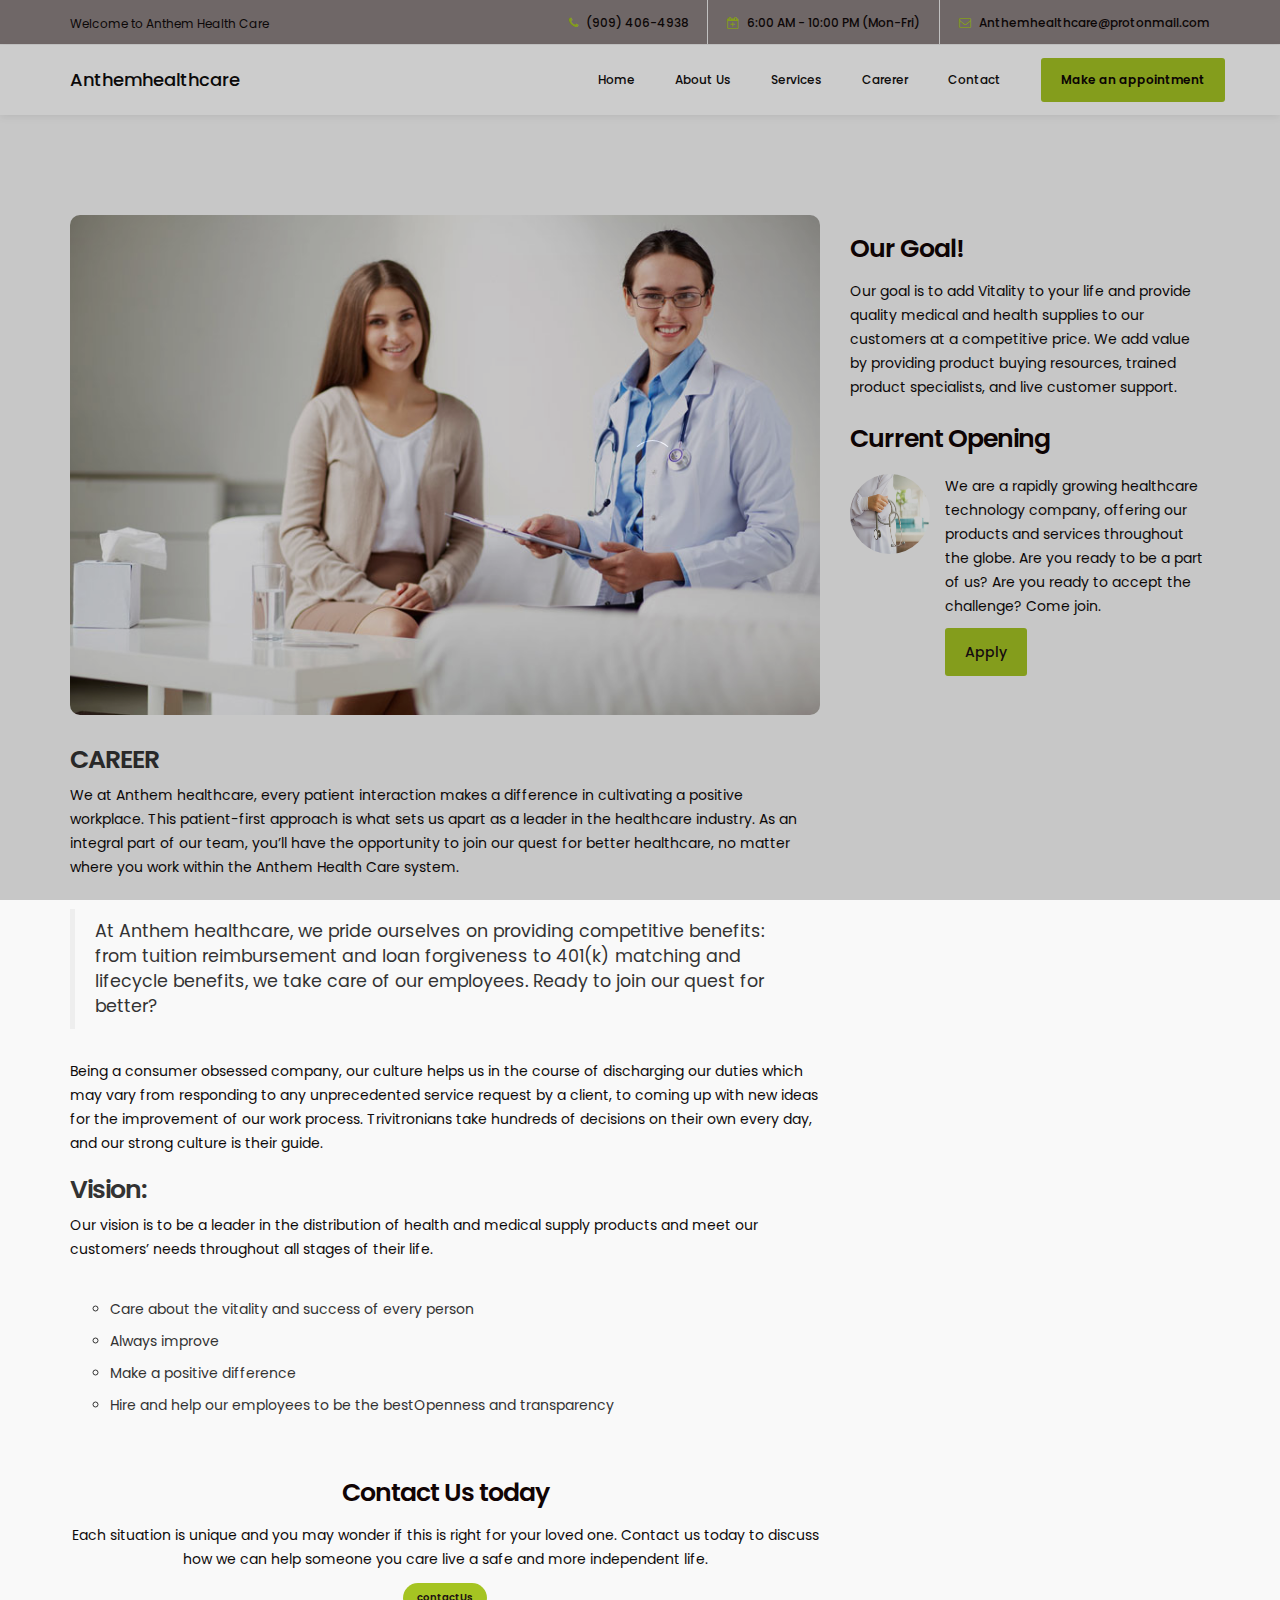
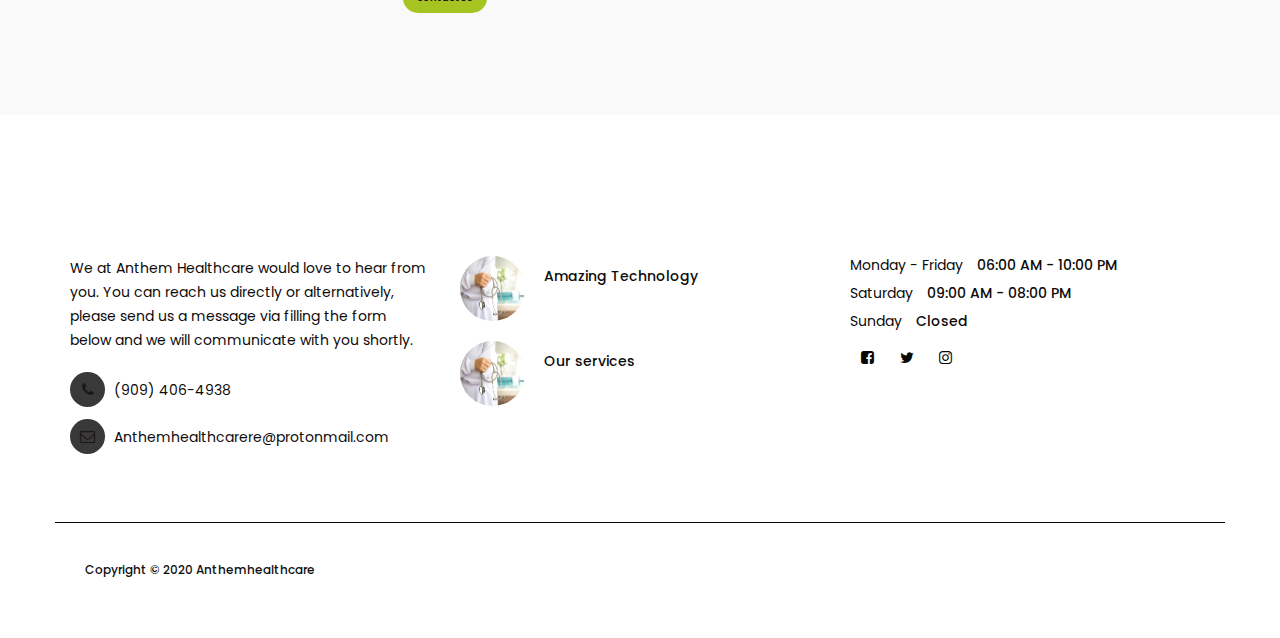
<file: carerer.html>
<!DOCTYPE html>
<html lang="en">
<head>

     <title>Anthem Healthcare</title>

     <meta charset="UTF-8">
     <meta http-equiv="X-UA-Compatible" content="IE=Edge">
     <meta name="description" content="">
     <meta name="keywords" content="">
     <meta name="viewport" content="width=device-width, initial-scale=1, maximum-scale=1">

     <link rel="stylesheet" href="css/bootstrap.min.css">
     <link rel="stylesheet" href="css/font-awesome.min.css">
     <link rel="stylesheet" href="css/animate.css">
     <link rel="stylesheet" href="css/owl.carousel.css">
     <link rel="stylesheet" href="css/owl.theme.default.min.css">

     <!-- MAIN CSS -->
     <link rel="stylesheet" href="css/tooplate-style.css">

</head>
<body id="top" data-spy="scroll" data-target=".navbar-collapse" data-offset="50">

     <!-- PRE LOADER -->
     <section class="preloader">
          <div class="spinner">

               <span class="spinner-rotate"></span>
               
          </div>
     </section>


     <!-- HEADER -->
     <header>
          <div class="container">
               <div class="row">

                    <div class="col-md-4 col-sm-5">
                         <p>Welcome to  Anthem Health Care</p>
                    </div>
                         
                    <div class="col-md-8 col-sm-7 text-align-right">
                         <span class="phone-icon"><i class="fa fa-phone"></i> (909) 406-4938</span>
                         <span class="date-icon"><i class="fa fa-calendar-plus-o"></i> 6:00 AM - 10:00 PM (Mon-Fri)</span>
                         <span class="email-icon"><i class="fa fa-envelope-o"></i> <a href="Anthemhealthcare@protonmail.com">Anthemhealthcare@protonmail.com</a></span>
                    </div>

               </div>
          </div>
     </header>


     <!-- MENU -->
     <section class="navbar navbar-default navbar-static-top" role="navigation">
          <div class="container">

               <div class="navbar-header">
                    <button class="navbar-toggle" data-toggle="collapse" data-target=".navbar-collapse">
                         <span class="icon icon-bar"></span>
                         <span class="icon icon-bar"></span>
                         <span class="icon icon-bar"></span>
                    </button>

                    <!-- lOGO TEXT HERE -->
                    <a href="index.html" class="navbar-brand"><i class="fa fa-a-square"></i>Anthemhealthcare</a>
               </div>

               <!-- MENU LINKS -->
               <div class="collapse navbar-collapse">
                    <ul class="nav navbar-nav navbar-right">
                         <li><a href="index.html" class="smoothScroll">Home</a></li>
                         <li><a href="about.html" class="smoothScroll">About Us</a></li>
                         <li><a href="services.html" class="smoothScroll">Services</a></li>
                         <li><a href="carerer.html" class="smoothScroll">Carerer</a></li>
                         <li><a href="contact.html" class="smoothScroll">Contact</a></li>
                         <li class="appointment-btn"><a href="contact.html">Make an appointment</a></li>
                    </ul>
               </div>

          </div>
     </section>


     <!-- NEWS DETAIL -->
     <section id="news-detail" data-stellar-background-ratio="0.5">
          <div class="container">
               <div class="row">

                    <div class="col-md-8 col-sm-7">
                         <!-- NEWS THUMB -->
                         <div class="news-detail-thumb">
                              <div class="news-image">
                                   <img src="images/news-image3.jpg" class="img-responsive" alt="">
                              </div>
                              <h3>CAREER</h3>
                              <p> We at Anthem healthcare, every patient interaction makes a difference in cultivating a positive workplace. This patient-first approach is what sets us apart as a leader in the healthcare industry. As an integral part of our team, you’ll have the opportunity to join our quest for better healthcare, no matter where you work within the Anthem Health Care system.</p>
                              <blockquote>At Anthem healthcare, we pride ourselves on providing competitive benefits: from tuition reimbursement and loan forgiveness to 401(k) matching and lifecycle benefits, we take care of our employees. Ready to join our quest for better? </blockquote>
                              <p>Being a consumer obsessed company, our culture helps us in the course of discharging our duties which may vary from responding to any unprecedented service request by a client, to coming up with new ideas for the improvement of our work process. Trivitronians take hundreds of decisions on their own every day, and our strong culture is their guide.</P>
                                  
                               <h3>Vision:</h3>
                               <p>Our vision is to be a leader in the distribution of health and medical supply products and meet our customers’ needs throughout all stages of their life.</p>
                                   <ul>
                                        <li>Care about the vitality and success of every person</li>
                                        <li>Always improve</li>
                                        <li>Make a positive difference</li>
                                        <li>Hire and help our employees to be the bestOpenness and transparency</li>
                                   </ul>
      
                              <div class="news-social-share">
                                   <h4>Contact Us today</h4>
                                   <p>Each situation is unique and you may wonder if this is right for your loved one. Contact us today to discuss how we can help someone you care live a safe and more independent life.</p>
                                        <a href="contact.html" class="section-btn btn btn-default btn-light smoothScroll">contactUs</a>
                              </div>
                         </div>
                    </div>

                    <div class="col-md-4 col-sm-5">
                         <div class="news-sidebar">
                              <div class="news-author">
                                   <h4>Our Goal!</h4>
                                   <p>Our goal is to add Vitality to your life and provide quality medical and health supplies to our customers at a competitive price. We add value by providing product buying resources, trained product specialists, and live customer support.</p>
                              </div>

                              <div class="recent-post">
                                   <h4>Current Opening</h4>

                                        <div class="media">
                                             <div class="media-object pull-left">
                                                  <a href="#"><img src="images/news-image.jpg" class="img-responsive" alt=""></a>
                                             </div>
                                             <div class="media-body">
                                                  <p>We are a rapidly growing healthcare technology company, offering our products and services throughout the globe. Are you ready to be a part of us? Are you ready to accept the challenge? Come join.</p>
                                                  <a href="contact2.html" class="section-btn btn btn-default btn-light smoothScroll">Apply</a>
                                             </div>
                                        </div>
                              </div>
<!-- 
                              <div class="news-categories">
                                   <h4>Categories</h4>
                                        <li><a href="contact.html"><i class="fa fa-angle-right"></i> Dental</a></li>
                                        <li><a href="contact.html"><i class="fa fa-angle-right"></i> Cardiology</a></li>
                                        <li><a href="contact.html"><i class="fa fa-angle-right"></i> Health</a></li>
                                        <li><a href="contact.html"><i class="fa fa-angle-right"></i> Consultant</a></li>
                              </div> -->
                         </div>
                    </div>
                    
               </div>
          </div>
     </section>
         

<!-- FOOTER -->
<footer data-stellar-background-ratio="5">
     <div class="container">
          <div class="row">

               <div class="col-md-4 col-sm-4">
                    <div class="footer-thumb"> 
                         <h4 class="wow fadeInUp" data-wow-delay="0.4s">Contact Info</h4>
                         <p>We at Anthem Healthcare would love to hear from you. You can reach us directly or alternatively,
                              please send us a message via filling the form below and we will communicate with you shortly.</p>
                             

                         <div class="contact-info">
                              <p><i class="fa fa-phone"></i> (909) 406-4938</p>
                              <p><i class="fa fa-envelope-o"></i> <a href="Anthemhealthcare@protonmail.com">Anthemhealthcarere@protonmail.com</a></p>
                         </div>
                    </div>
               </div>

               <div class="col-md-4 col-sm-4"> 
                    <div class="footer-thumb"> 
                         <h4 class="wow fadeInUp" data-wow-delay="0.4s">Latest News</h4>
                         <div class="latest-stories">
                              <div class="stories-image">
                                   <a href="#"><img src="images/news-image.jpg" class="img-responsive" alt=""></a>
                              </div>
                              <div class="stories-info">
                                   <a href="about.html"><h5>Amazing Technology</h5></a>
                              </div>
                         </div>

                         <div class="latest-stories">
                              <div class="stories-image">
                                   <a href="#"><img src="images/news-image.jpg" class="img-responsive" alt=""></a>
                              </div>
                              <div class="stories-info">
                                   <a href="services.html"><h5>Our services</h5></a>
                              </div>
                         </div>
                    </div>
               </div>

               <div class="col-md-4 col-sm-4"> 
                    <div class="footer-thumb">
                         <div class="opening-hours">
                              <h4 class="wow fadeInUp" data-wow-delay="0.4s">Opening Hours</h4>
                              <p>Monday - Friday <span>06:00 AM - 10:00 PM</span></p>
                              <p>Saturday <span>09:00 AM - 08:00 PM</span></p>
                              <p>Sunday <span>Closed</span></p>
                         </div> 

                         <ul class="social-icon">
                              <li><a href="https://www.facebook.com" class="fa fa-facebook-square" attr="facebook icon"></a></li>
                              <li><a href="#" class="fa fa-twitter"></a></li>
                              <li><a href="#" class="fa fa-instagram"></a></li>
                         </ul>
                    </div>
               </div>

               <div class="col-md-12 col-sm-12 border-top">
                    <div class="col-md-4 col-sm-6">
                         <div class="copyright-text"> 
                              <p>Copyright &copy; 2020 Anthemhealthcare
                         </div>
                    </div>
                    <div class="col-md-2 col-sm-2 text-align-center">
                         <div class="angle-up-btn"> 
                             <a href="index.html" class="smoothScroll wow fadeInUp" data-wow-delay="1.2s"><i class="fa fa-angle-up"></i></a>
                         </div>
                    </div>   
               </div>
               
          </div>
     </div>
</footer>

<!-- SCRIPTS -->
<script src="js/jquery.js"></script>
<script src="js/bootstrap.min.js"></script>
<script src="js/jquery.sticky.js"></script>
<script src="js/jquery.stellar.min.js"></script>
<script src="js/wow.min.js"></script>
<script src="js/smoothscroll.js"></script>
<script src="js/owl.carousel.min.js"></script>
<script src="js/custom.js"></script>

</body>
</html>
</file>
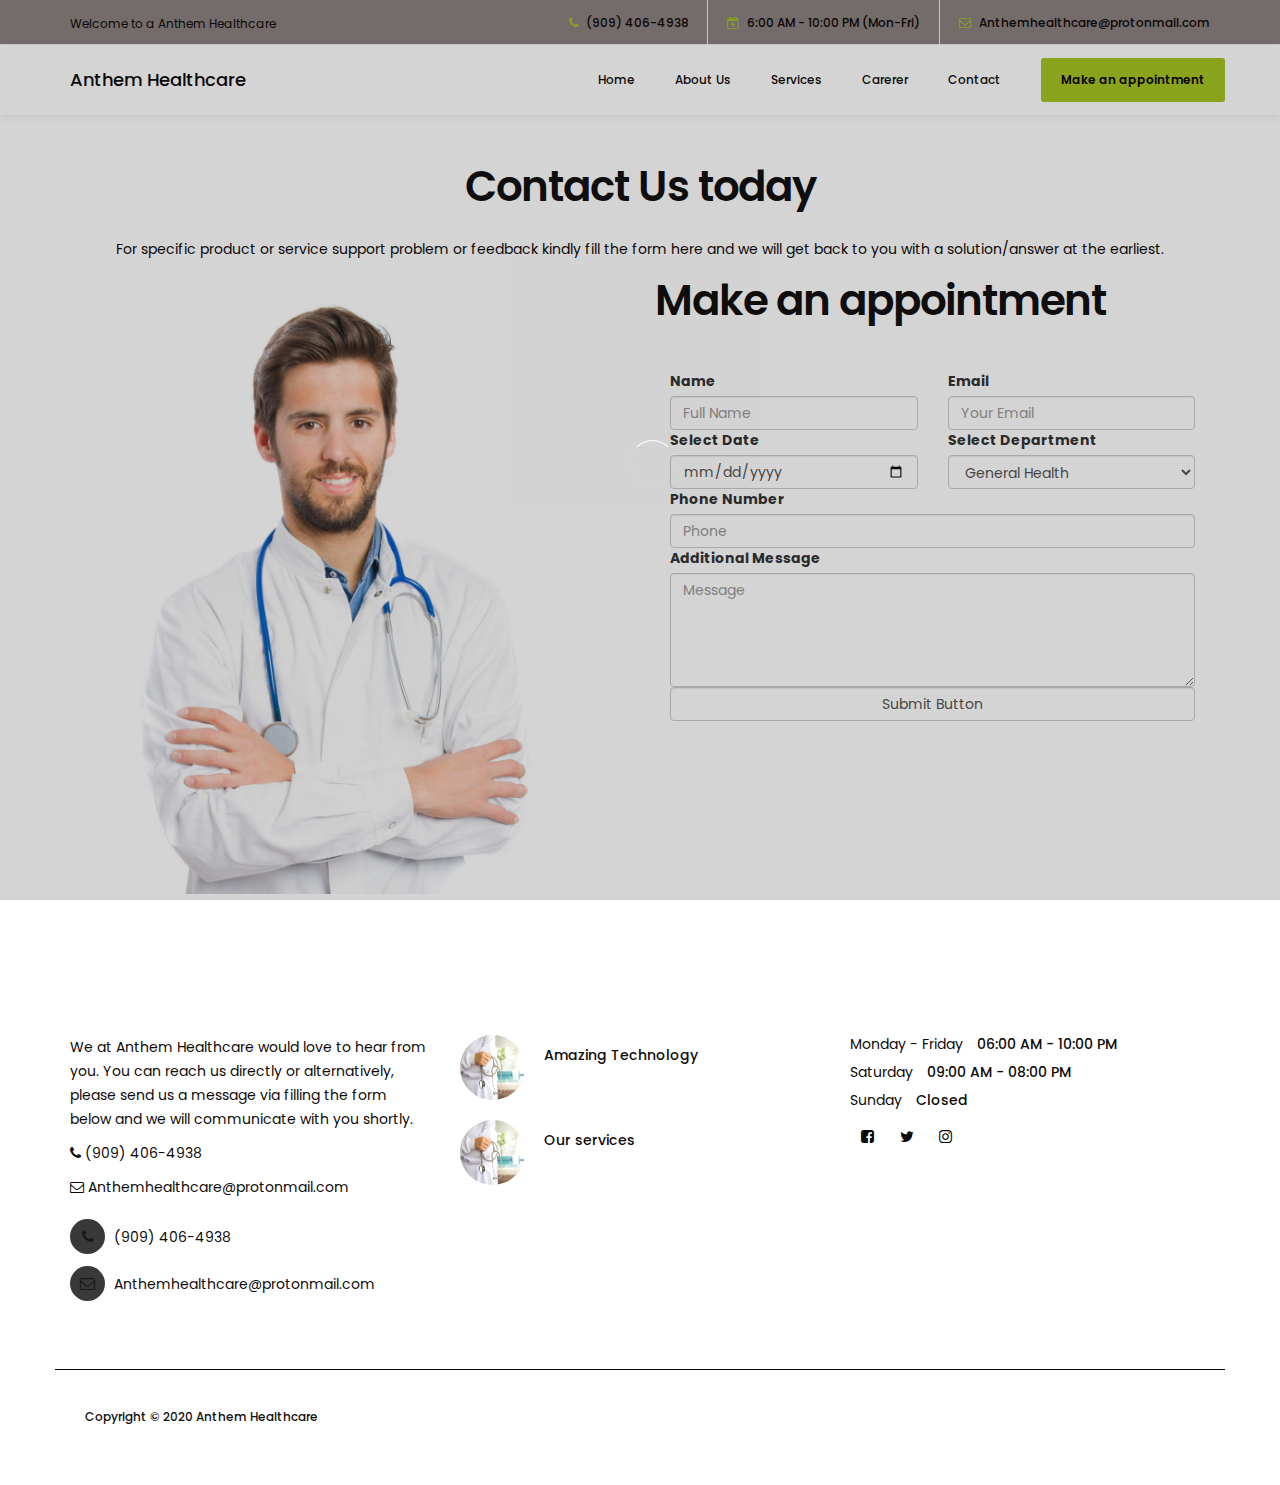
<file: contact.html>
<!DOCTYPE html>
<html lang="en">
<head>

     <title>Anthem Healthcare</title>
     <meta charset="UTF-8">
     <meta http-equiv="X-UA-Compatible" content="IE=Edge">
     <meta name="description" content="">
     <meta name="keywords" content="">
     <meta name="viewport" content="width=device-width, initial-scale=1, maximum-scale=1">

     <link rel="stylesheet" href="css/bootstrap.min.css">
     <link rel="stylesheet" href="css/font-awesome.min.css">
     <link rel="stylesheet" href="css/animate.css">
     <link rel="stylesheet" href="css/owl.carousel.css">
     <link rel="stylesheet" href="css/owl.theme.default.min.css">

     <!-- MAIN CSS -->
     <link rel="stylesheet" href="css/tooplate-style.css">

</head>
<body id="top" data-spy="scroll" data-target=".navbar-collapse" data-offset="50">

     <!-- PRE LOADER -->
     <section class="preloader">
          <div class="spinner">

               <span class="spinner-rotate"></span>
               
          </div>
     </section>


     <!-- HEADER -->
     <header>
          <div class="container">
               <div class="row">

                    <div class="col-md-4 col-sm-5">
                         <p>Welcome to a Anthem Healthcare</p>
                    </div>
                         
                    <div class="col-md-8 col-sm-7 text-align-right">
                         <span class="phone-icon"><i class="fa fa-phone"></i> (909) 406-4938</span>
                         <span class="date-icon"><i class="fa fa-calendar-plus-o"></i> 6:00 AM - 10:00 PM (Mon-Fri)</span>
                         <span class="email-icon"><i class="fa fa-envelope-o"></i> <a href="Anthemhealthcare@protonmail.com">Anthemhealthcare@protonmail.com</a></span>
                    </div>

               </div>
          </div>
     </header>


     <!-- MENU -->
     <section class="navbar navbar-default navbar-static-top" role="navigation">
          <div class="container">

               <div class="navbar-header">
                    <button class="navbar-toggle" data-toggle="collapse" data-target=".navbar-collapse">
                         <span class="icon icon-bar"></span>
                         <span class="icon icon-bar"></span>
                         <span class="icon icon-bar"></span>
                    </button>

                    <!-- lOGO TEXT HERE -->
                    <a href="index.html" class="navbar-brand"><i class="fa fa-a-square"></i>Anthem Healthcare</a>
               </div>

               <!-- MENU LINKS -->
               <div class="collapse navbar-collapse">
                    <ul class="nav navbar-nav navbar-right">
                         <li><a href="index.html" class="smoothScroll">Home</a></li>
                         <li><a href="about.html" class="smoothScroll">About Us</a></li>
                         <li><a href="services.html" class="smoothScroll">Services</a></li>
                         <li><a href="carerer.html" class="smoothScroll">Carerer</a></li>
                         <li><a href="contact.html" class="smoothScroll">Contact</a></li>
                         <li class="appointment-btn"><a href="contact.html">Make an appointment</a></li>
                    </ul>
               </div>
          </div>
     </section>
     <div class="news-social-share">
          <h2>Contact Us today</h2>
          <p>For specific product or service support problem or feedback kindly fill the form here and we will get back to you with a solution/answer at the earliest.</p>
     </div>
       <!-- CONTACT -->
       <section id="contact" data-stellar-background-ratio="3">
        <div class="container">
             <div class="row">
                  <div class="col-md-6 col-sm-6">
                       <img src="images/appointment-image.jpg" class="img-responsive" alt="">
                  </div>

                  <div class="col-md-6 col-sm-6">
                       <!-- CONTACT FORM HERE -->
                       <form id="appointment-form" name="Appointment Form" role="form" method="post" data-netlify="true" netlify>

                            <!-- SECTION TITLE -->
                            <div class="section-title wow fadeInUp" data-wow-delay="0.4s">
                                 <h2>Make an appointment</h2>
                            </div>

                            <div class="wow fadeInUp" data-wow-delay="0.8s">
                                 <div class="col-md-6 col-sm-6">
                                      <label for="name">Name</label>
                                      <input type="text" class="form-control" id="name" name="name" placeholder="Full Name">
                                 </div>

                                 <div class="col-md-6 col-sm-6">
                                      <label for="email">Email</label>
                                      <input type="email" class="form-control" id="email" name="email" placeholder="Your Email">
                                 </div>

                                 <div class="col-md-6 col-sm-6">
                                      <label for="date">Select Date</label>
                                      <input type="date" name="date" value="" class="form-control">
                                 </div>

                                 <div class="col-md-6 col-sm-6">
                                      <label for="select">Select Department</label>
                                      <select class="form-control">
                                           <option>General Health</option>
                                           <option>Cardiology</option>
                                           <option>Dental</option>
                                           <option>Medical Research</option>
                                      </select>
                                 </div>

                                 <div class="col-md-12 col-sm-12">
                                      <label for="telephone">Phone Number</label>
                                      <input type="tel" class="form-control" id="phone" name="phone" placeholder="Phone">
                                      <label for="Message">Additional Message</label>
                                      <textarea class="form-control" rows="5" id="message" name="message" placeholder="Message"></textarea>
                                      <button type="submit" class="form-control" id="cf-submit" name="submit">Submit Button</button>
                                 </div>
                            </div>
                      </form>
                  </div>

             </div>
        </div>
   </section>
   <!-- FOOTER -->
   <footer data-stellar-background-ratio="5">
     <div class="container">
          <div class="row">

               <div class="col-md-4 col-sm-4">
                    <div class="footer-thumb"> 
                         <h4 class="wow fadeInUp" data-wow-delay="0.4s">Contact Info</h4>
                         <p>We at Anthem Healthcare would love to hear from you. You can reach us directly or alternatively,
                              please send us a message via filling the form below and we will communicate with you shortly.</p>
                              <p><i class="fa fa-phone"></i> (909) 406-4938</p>
                              <p><i class="fa fa-envelope-o"></i> <a href="Anthemhealthcare@protonmail.com">Anthemhealthcare@protonmail.com</a></p>

                         <div class="contact-info">
                              <p><i class="fa fa-phone"></i> (909) 406-4938</p>
                              <p><i class="fa fa-envelope-o"></i> <a href="Anthemhealthcare@protonmail.com">Anthemhealthcare@protonmail.com</a></p>
                         </div>
                    </div>
               </div>

               <div class="col-md-4 col-sm-4"> 
                    <div class="footer-thumb"> 
                         <h4 class="wow fadeInUp" data-wow-delay="0.4s">Latest News</h4>
                         <div class="latest-stories">
                              <div class="stories-image">
                                   <a href="#"><img src="images/news-image.jpg" class="img-responsive" alt=""></a>
                              </div>
                              <div class="stories-info">
                                   <a href="about.html"><h5>Amazing Technology</h5></a>
                                   <!-- <span>March 08, 2018</span> -->
                              </div>
                         </div>

                         <div class="latest-stories">
                              <div class="stories-image">
                                   <a href="#"><img src="images/news-image.jpg" class="img-responsive" alt=""></a>
                              </div>
                              <div class="stories-info">
                                   <a href="services.html"><h5>Our services</h5></a>
                                   <!-- <span>February 20, 2018</span> -->
                              </div>
                         </div>
                    </div>
               </div>

               <div class="col-md-4 col-sm-4"> 
                    <div class="footer-thumb">
                         <div class="opening-hours">
                              <h4 class="wow fadeInUp" data-wow-delay="0.4s">Opening Hours</h4>
                              <p>Monday - Friday <span>06:00 AM - 10:00 PM</span></p>
                              <p>Saturday <span>09:00 AM - 08:00 PM</span></p>
                              <p>Sunday <span>Closed</span></p>
                         </div> 

                         <ul class="social-icon">
                              <li><a href="https://www.facebook.com" class="fa fa-facebook-square" attr="facebook icon"></a></li>
                              <li><a href="#" class="fa fa-twitter"></a></li>
                              <li><a href="#" class="fa fa-instagram"></a></li>
                         </ul>
                    </div>
               </div>

               <div class="col-md-12 col-sm-12 border-top">
                    <div class="col-md-4 col-sm-6">
                         <div class="copyright-text"> 
                              <p>Copyright &copy; 2020 Anthem Healthcare
                         </div>
                    </div>
                    <div class="col-md-2 col-sm-2 text-align-center">
                         <div class="angle-up-btn"> 
                             <a href="index.html" class="smoothScroll wow fadeInUp" data-wow-delay="1.2s"><i class="fa fa-angle-up"></i></a>
                         </div>
                    </div>   
               </div>
               
          </div>
     </div>
</footer>

<!-- SCRIPTS -->
<script src="js/jquery.js"></script>
<script src="js/bootstrap.min.js"></script>
<script src="js/jquery.sticky.js"></script>
<script src="js/jquery.stellar.min.js"></script>
<script src="js/wow.min.js"></script>
<script src="js/smoothscroll.js"></script>
<script src="js/owl.carousel.min.js"></script>
<script src="js/custom.js"></script>

</body>
</html>
</file>
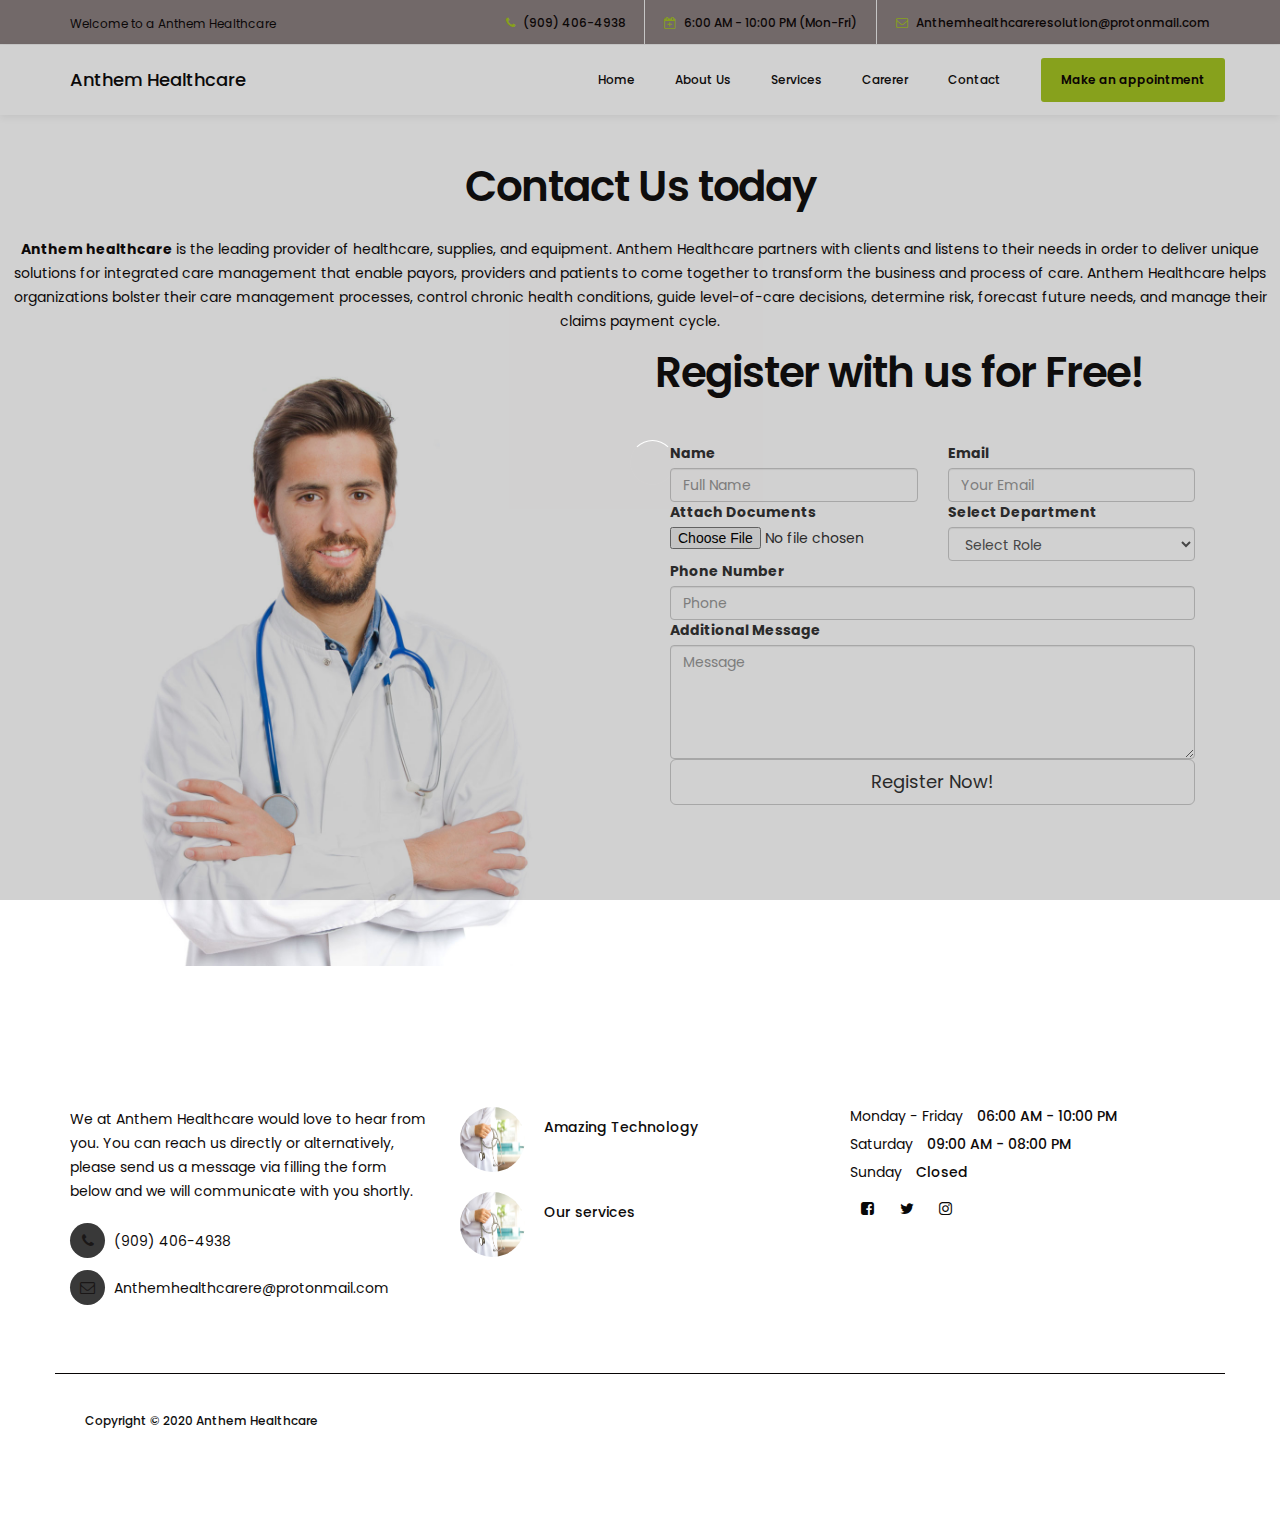
<file: contact2.html>
<!DOCTYPE html>
<html lang="en">
<head>

     <title>Anthem Healthcare</title>
     <meta charset="UTF-8">
     <meta http-equiv="X-UA-Compatible" content="IE=Edge">
     <meta name="description" content="">
     <meta name="keywords" content="">
     <meta name="viewport" content="width=device-width, initial-scale=1, maximum-scale=1">

     <link rel="stylesheet" href="css/bootstrap.min.css">
     <link rel="stylesheet" href="css/font-awesome.min.css">
     <link rel="stylesheet" href="css/animate.css">
     <link rel="stylesheet" href="css/owl.carousel.css">
     <link rel="stylesheet" href="css/owl.theme.default.min.css">

     <!-- MAIN CSS -->
     <link rel="stylesheet" href="css/tooplate-style.css">

</head>
<body id="top" data-spy="scroll" data-target=".navbar-collapse" data-offset="50">

     <!-- PRE LOADER -->
     <section class="preloader">
          <div class="spinner">

               <span class="spinner-rotate"></span>
               
          </div>
     </section>


     <!-- HEADER -->
     <header>
          <div class="container">
               <div class="row">

                    <div class="col-md-4 col-sm-5">
                         <p>Welcome to a Anthem Healthcare</p>
                    </div>
                         
                    <div class="col-md-8 col-sm-7 text-align-right">
                         <span class="phone-icon"><i class="fa fa-phone"></i> (909) 406-4938</span>
                         <span class="date-icon"><i class="fa fa-calendar-plus-o"></i> 6:00 AM - 10:00 PM (Mon-Fri)</span>
                         <span class="email-icon"><i class="fa fa-envelope-o"></i> <a href="Anthemhealthcare@protonmail.com">Anthemhealthcareresolution@protonmail.com</a></span>
                    </div>

               </div>
          </div>
     </header>


     <!-- MENU -->
     <section class="navbar navbar-default navbar-static-top" role="navigation">
          <div class="container">

               <div class="navbar-header">
                    <button class="navbar-toggle" data-toggle="collapse" data-target=".navbar-collapse">
                         <span class="icon icon-bar"></span>
                         <span class="icon icon-bar"></span>
                         <span class="icon icon-bar"></span>
                    </button>

                    <!-- lOGO TEXT HERE -->
                    <a href="index.html" class="navbar-brand"><i class="fa fa-a-square"></i>Anthem Healthcare</a>
               </div>

               <!-- MENU LINKS -->
               <div class="collapse navbar-collapse">
                    <ul class="nav navbar-nav navbar-right">
                         <li><a href="index.html" class="smoothScroll">Home</a></li>
                         <li><a href="about.html" class="smoothScroll">About Us</a></li>
                         <li><a href="services.html" class="smoothScroll">Services</a></li>
                         <li><a href="#news" class="smoothScroll">Carerer</a></li>
                         <li><a href="contact.html" class="smoothScroll">Contact</a></li>
                         <li class="appointment-btn"><a href="contact.html">Make an appointment</a></li>
                    </ul>
               </div>
          </div>
     </section>

     <div class="news-social-share">
          <h2>Contact Us today</h2>
          <p> <b>Anthem healthcare </b>is the leading provider of healthcare, supplies, and equipment. 
               Anthem Healthcare partners with clients and listens to their needs in order to deliver unique solutions for integrated care management that enable payors, 
               providers and patients to come together to transform the business and process of care.
               Anthem Healthcare helps organizations bolster their care management processes, control chronic health conditions, guide level-of-care decisions, 
               determine risk, forecast future needs, and manage their claims payment cycle. </p>

     </div>
       <!-- CONTACT -->
       <section id="contact" data-stellar-background-ratio="3">
        <div class="container">
             <div class="row">
                  <div class="col-md-6 col-sm-6">
                       <img src="images/appointment-image.jpg" class="img-responsive" alt="">
                      
                  </div>

                  <div class="col-md-6 col-sm-6">
                       <!-- CONTACT FORM HERE -->
                       <form id="appointment-form" name="Application" role="form" method="post" data-netlify="true" netlify>

                            <!-- SECTION TITLE -->
                            <div class="section-title wow fadeInUp" data-wow-delay="0.4s">
                                 <h2>Register with us for Free!</h2>
                            </div>

                            <div class="wow fadeInUp" data-wow-delay="0.8s">
                                 <div class="col-md-6 col-sm-6">
                                      <label for="name">Name</label>
                                      <input type="text" class="form-control" id="name" name="name" placeholder="Full Name">
                                 </div>

                                 <div class="col-md-6 col-sm-6">
                                      <label for="email">Email</label>
                                      <input type="email" class="form-control" id="email" name="email" placeholder="Your Email">
                                 </div>


                                 <div class="col-md-6 col-sm-6">
                                   <div class="input-group">
                                        <label  for="Attach Documents">Attach Documents</label>
                                        <input type="file" class="custom-file-input " id="inputResume" name="inputResume" placeholder="inputResume">
                                   </div>
                                   </div>

                                 <div class="col-md-6 col-sm-6">
                                      <label for="select">Select Department</label>
                                      <select class="form-control">
                                        <option value="" disabled="disabled" selected="selected" hidden="">Select Role</option>
                                        <option>Data Entry</option>
                                        <option>Clerical Admin</option>
                                        <option>Administrative</option>
                                        <option>Customer Service</option>
                                        <option>financial-analysis</option>
                                        <option>Medical Billingn and coding</option>
                                        <option>Payroll Clerk</option>
                                        <option>Bookkeeping</option>
                                        <option>Project Manager</option>
                                        <option>Operations Manager </option>
                                        <option> Business Analyst</option>
                                        <option>Typist Clerk</option>
                                        <option>Management</option>
                                        <option>IT jobs</option>
                                      </select>
                                 </div>

                                 <div class="col-md-12 col-sm-12">
                                      <label for="telephone">Phone Number</label>
                                      <input type="tel" class="form-control" id="phone" name="phone" placeholder="Phone">
                                      <label for="Message">Additional Message</label>
                                      <textarea class="form-control" rows="5" id="message" name="message" placeholder="Message"></textarea>
                                      <button class="btn btn-default btn-lg btn-block text-center">Register Now!</button> 
                                 </div>
                            </div>
                      </form>
                  </div>

             </div>
        </div>
   </section>
   <!-- FOOTER -->
   <footer data-stellar-background-ratio="5">
        <div class="container">
             <div class="row">

                  <div class="col-md-4 col-sm-4">
                       <div class="footer-thumb"> 
                            <h4 class="wow fadeInUp" data-wow-delay="0.4s">Contact Info</h4>
                            <p>We at Anthem Healthcare would love to hear from you. You can reach us directly or alternatively,
                                 please send us a message via filling the form below and we will communicate with you shortly.</p>
                            <div class="contact-info">
                                 <p><i class="fa fa-phone"></i> (909) 406-4938</p>
                                 <p><i class="fa fa-envelope-o"></i> <a href="Anthemhealthcarere@protonmail.com">Anthemhealthcarere@protonmail.com</a></p>
                            </div>
                       </div>
                  </div>

                  <div class="col-md-4 col-sm-4"> 
                       <div class="footer-thumb"> 
                            <h4 class="wow fadeInUp" data-wow-delay="0.4s">Latest News</h4>
                            <div class="latest-stories">
                                 <div class="stories-image">
                                      <a href="#"><img src="images/news-image.jpg" class="img-responsive" alt=""></a>
                                 </div>
                                 <div class="stories-info">
                                      <a href="about.html"><h5>Amazing Technology</h5></a>
                                      <!-- <span>March 08, 2018</span> -->
                                 </div>
                            </div>

                            <div class="latest-stories">
                                 <div class="stories-image">
                                      <a href="#"><img src="images/news-image.jpg" class="img-responsive" alt=""></a>
                                 </div>
                                 <div class="stories-info">
                                      <a href="services.html"><h5>Our services</h5></a>
                                      <!-- <span>February 20, 2018</span> -->
                                 </div>
                            </div>
                       </div>
                  </div>

                  <div class="col-md-4 col-sm-4"> 
                       <div class="footer-thumb">
                            <div class="opening-hours">
                                 <h4 class="wow fadeInUp" data-wow-delay="0.4s">Opening Hours</h4>
                                 <p>Monday - Friday <span>06:00 AM - 10:00 PM</span></p>
                                 <p>Saturday <span>09:00 AM - 08:00 PM</span></p>
                                 <p>Sunday <span>Closed</span></p>
                            </div> 

                            <ul class="social-icon">
                                 <li><a href="https://www.facebook.com" class="fa fa-facebook-square" attr="facebook icon"></a></li>
                                 <li><a href="#" class="fa fa-twitter"></a></li>
                                 <li><a href="#" class="fa fa-instagram"></a></li>
                            </ul>
                       </div>
                  </div>

                  <div class="col-md-12 col-sm-12 border-top">
                       <div class="col-md-4 col-sm-6">
                            <div class="copyright-text"> 
                                 <p>Copyright &copy; 2020 Anthem Healthcare
                            </div>
                       </div>
                       <!-- <div class="col-md-6 col-sm-6">
                            <div class="footer-link"> 
                                 <a href="#">Laboratory Tests</a>
                                 <a href="#">Departments</a>
                                 <a href="#">Insurance Policy</a>
                                 <a href="#">Careers</a>
                            </div> -->
                       </div>
                       <div class="col-md-2 col-sm-2 text-align-center">
                            <div class="angle-up-btn"> 
                                <a href="index.html" class="smoothScroll wow fadeInUp" data-wow-delay="1.2s"><i class="fa fa-angle-up"></i></a>
                            </div>
                       </div>   
                  </div>
                  
             </div>
        </div>
   </footer>

   <!-- SCRIPTS -->
   <script src="js/jquery.js"></script>
   <script src="js/bootstrap.min.js"></script>
   <script src="js/jquery.sticky.js"></script>
   <script src="js/jquery.stellar.min.js"></script>
   <script src="js/wow.min.js"></script>
   <script src="js/smoothscroll.js"></script>
   <script src="js/owl.carousel.min.js"></script>
   <script src="js/custom.js"></script>

</body>
</html>
</file>
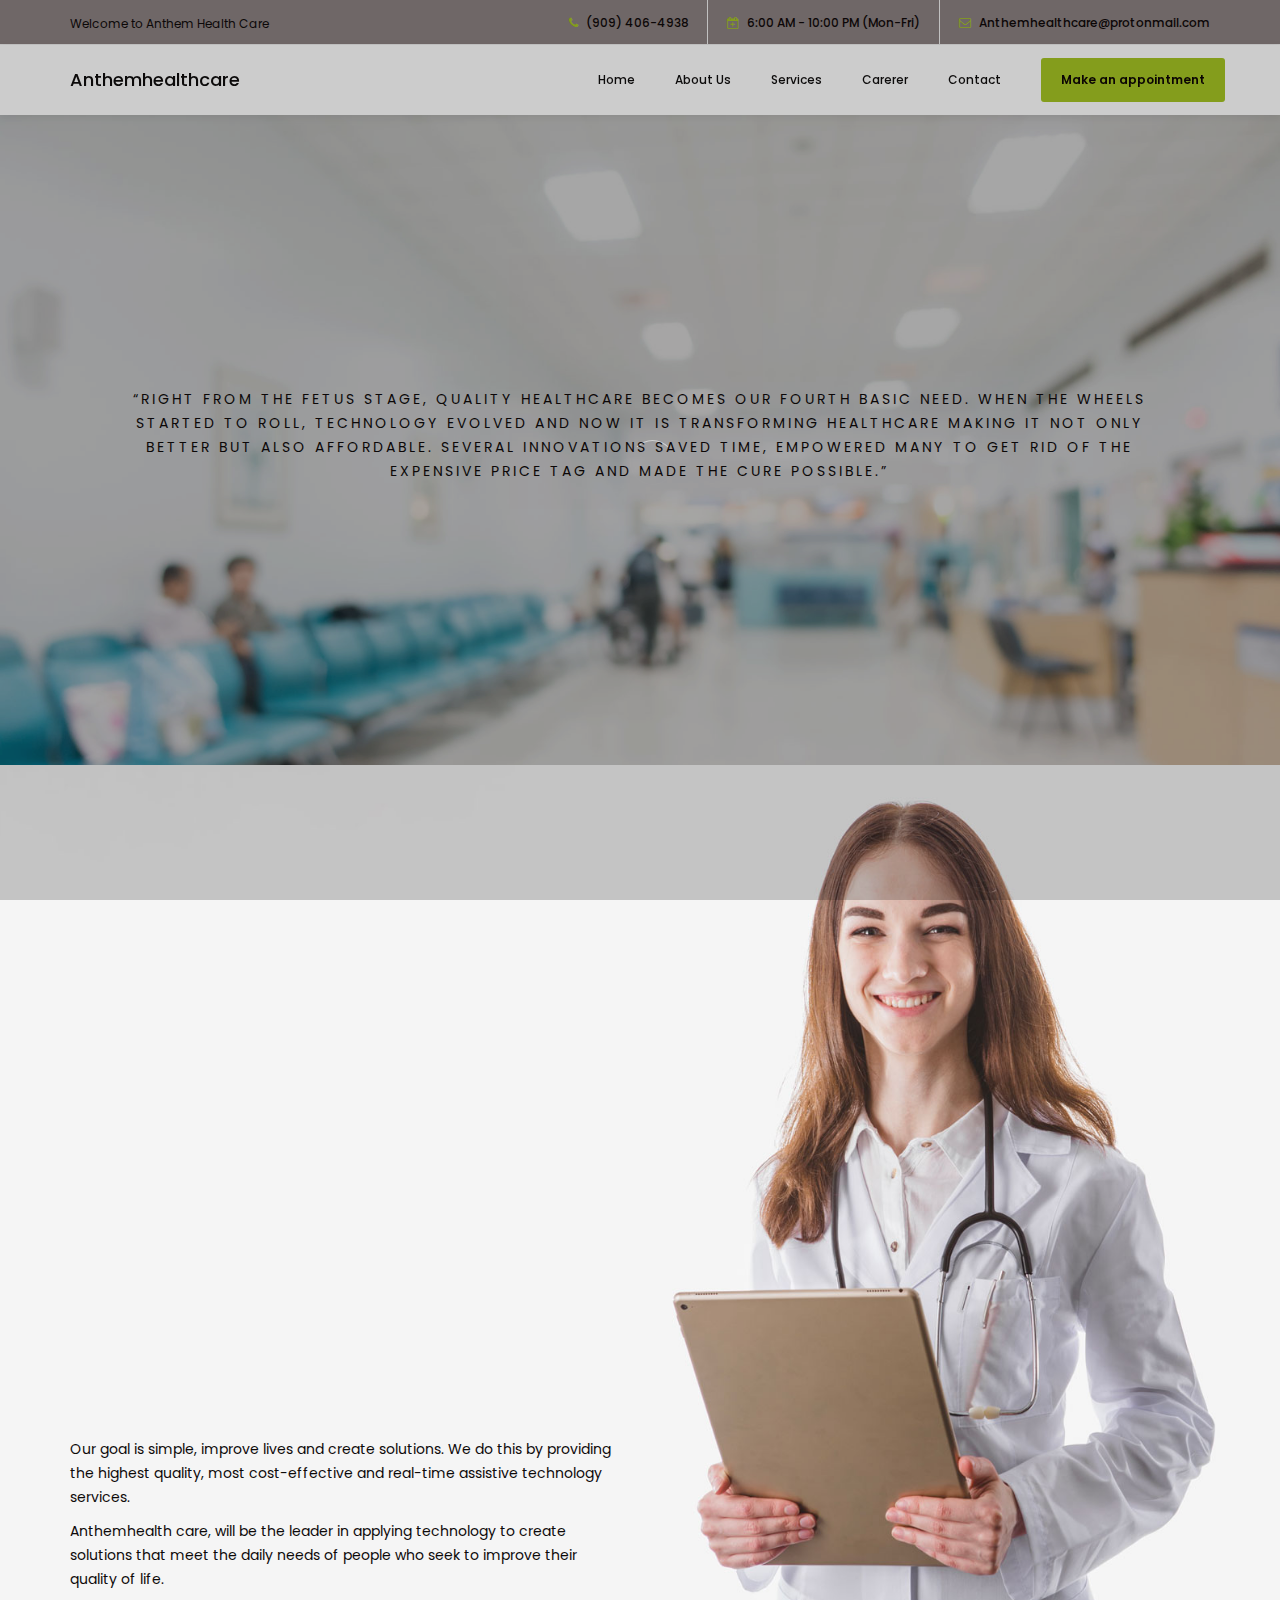
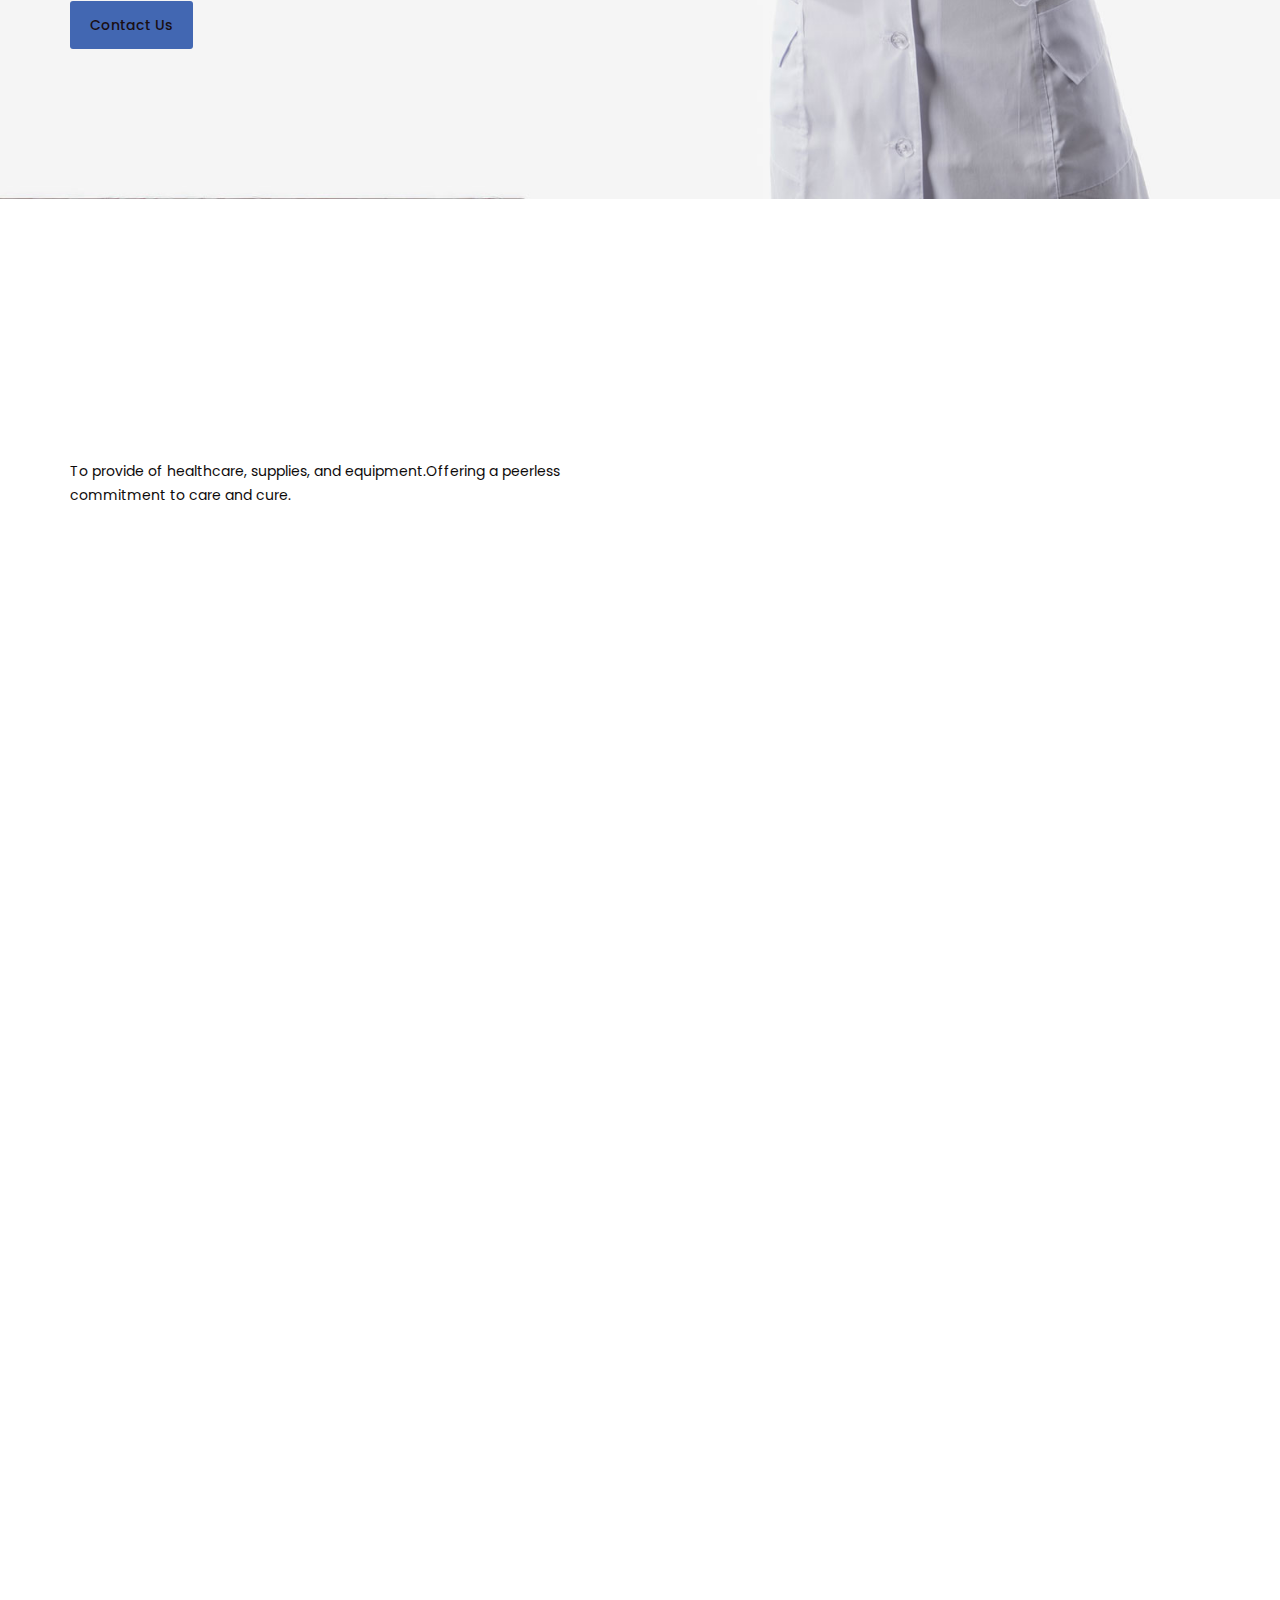
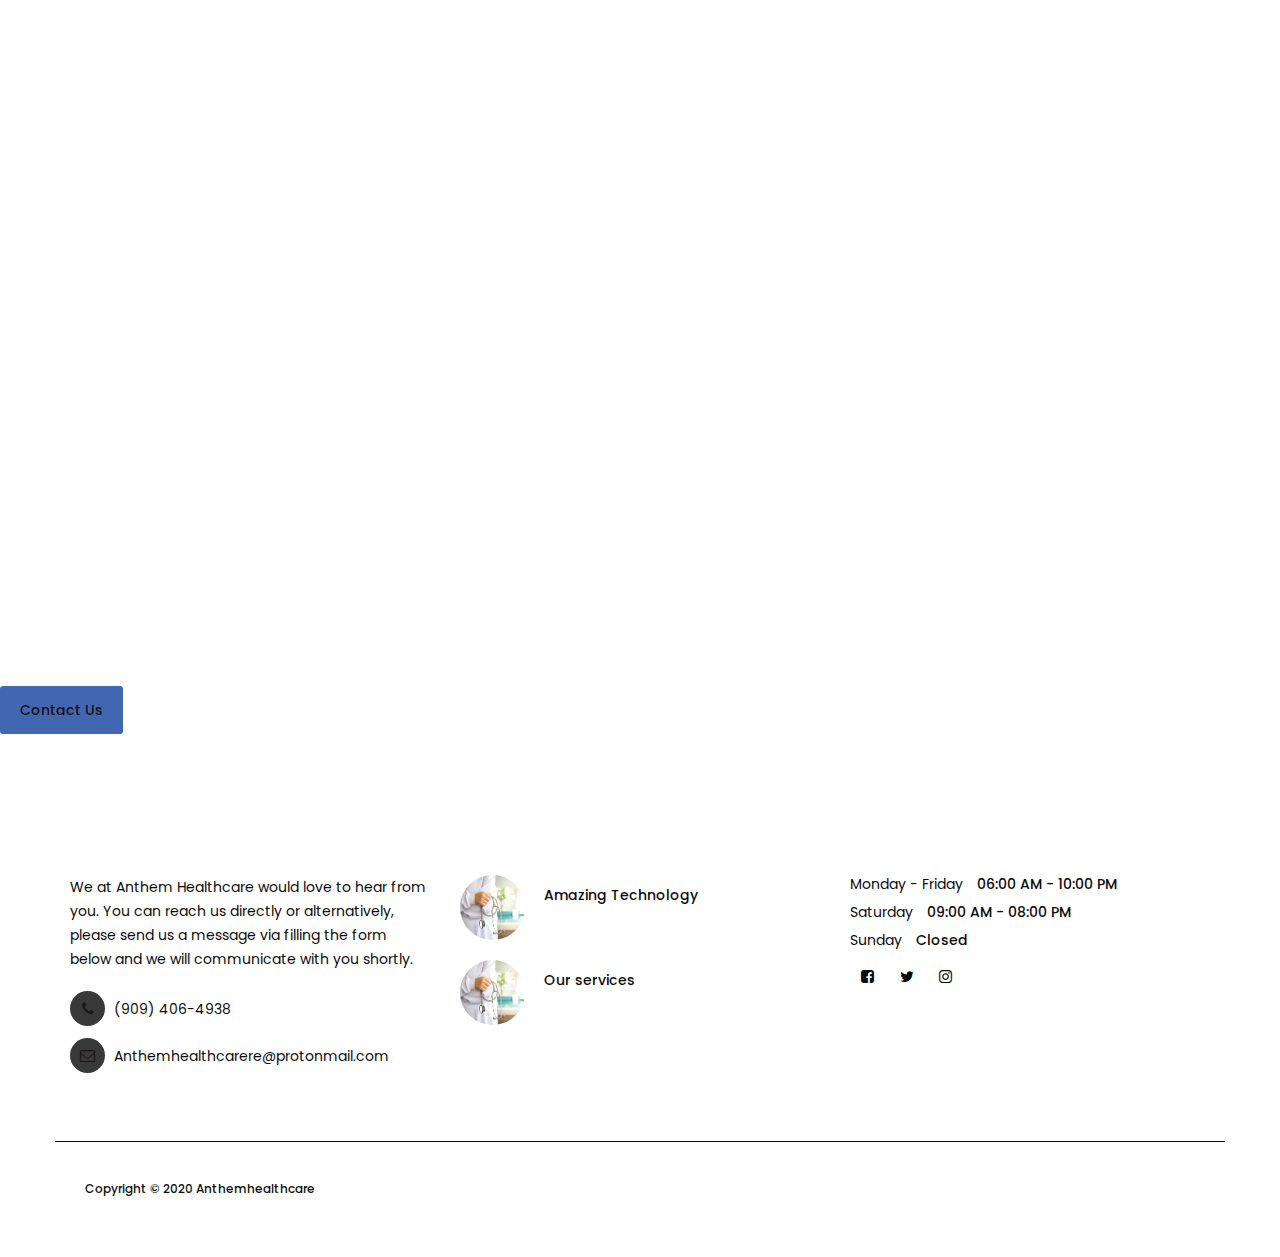
<file: services.html>
<!DOCTYPE html>
<html lang="en">
<head>

     <title>Anthem Healthcare</title>
     <meta charset="UTF-8">
     <meta http-equiv="X-UA-Compatible" content="IE=Edge">
     <meta name="description" content="">
     <meta name="keywords" content="">

     <meta name="viewport" content="width=device-width, initial-scale=1, maximum-scale=1">

     <link rel="stylesheet" href="css/bootstrap.min.css">
     <link rel="stylesheet" href="css/font-awesome.min.css">
     <link rel="stylesheet" href="css/animate.css">
     <link rel="stylesheet" href="css/owl.carousel.css">
     <link rel="stylesheet" href="css/owl.theme.default.min.css">

     <!-- MAIN CSS -->
     <link rel="stylesheet" href="css/tooplate-style.css">

</head>
<body id="top" data-spy="scroll" data-target=".navbar-collapse" data-offset="50">

     <!-- PRE LOADER -->
     <section class="preloader">
          <div class="spinner">

               <span class="spinner-rotate"></span>
               
          </div>
     </section>


     <!-- HEADER -->
     <header>
          <div class="container">
               <div class="row">

                    <div class="col-md-4 col-sm-5">
                         <p>Welcome to  Anthem Health Care</p>
                    </div>
                         
                    <div class="col-md-8 col-sm-7 text-align-right">
                         <span class="phone-icon"><i class="fa fa-phone"></i> (909) 406-4938</span>
                         <span class="date-icon"><i class="fa fa-calendar-plus-o"></i> 6:00 AM - 10:00 PM (Mon-Fri)</span>
                         <span class="email-icon"><i class="fa fa-envelope-o"></i> <a href="Anthemhealthcare@protonmail.com">Anthemhealthcare@protonmail.com</a></span>
                    </div>

               </div>
          </div>
     </header>


     <!-- MENU -->
     <section class="navbar navbar-default navbar-static-top" role="navigation">
          <div class="container">

               <div class="navbar-header">
                    <button class="navbar-toggle" data-toggle="collapse" data-target=".navbar-collapse">
                         <span class="icon icon-bar"></span>
                         <span class="icon icon-bar"></span>
                         <span class="icon icon-bar"></span>
                    </button>

                    <!-- lOGO TEXT HERE -->
                    <a href="index.html" class="navbar-brand"><i class="fa fa-a-square"></i>Anthemhealthcare</a>
               </div>

               <!-- MENU LINKS -->
               <div class="collapse navbar-collapse">
                    <ul class="nav navbar-nav navbar-right">
                         <li><a href="index.html" class="smoothScroll">Home</a></li>
                         <li><a href="about.html" class="smoothScroll">About Us</a></li>
                         <li><a href="services.html" class="smoothScroll">Services</a></li>
                         <li><a href="carerer.html" class="smoothScroll">Carerer</a></li>
                         <li><a href="contact.html" class="smoothScroll">Contact</a></li>
                         <li class="appointment-btn"><a href="contact.html">Make an appointment</a></li>
                    </ul>
               </div>

          </div>
     </section>
     <!-- HOME -->
     <section id="home" class="slider" data-stellar-background-ratio="0.5">
          <div class="container">
               <div class="row">

                         <div class="owl-carousel owl-theme">
                              <div class="item item-second">
                                   <div class="caption">
                                         <div class="col-md-offset-1 col-md-10">
                                              <h3><p>“Right from the fetus stage, quality healthcare becomes our fourth basic need. When the wheels started to roll, 
                                                  technology evolved and now it is transforming healthcare making it not only better but also affordable. 
                                                  Several innovations saved time, empowered many to get rid of the expensive price tag and made the cure possible.”</p>
                                              </h3>
                                        </div> 
                                   </div>
                              </div>
                         </div>
               </div>
          </div>
     </section>

      <!-- ABOUT -->
      <section id="about">
          <div class="container">
               <div class="row">
                    <div class="col-md-6 col-sm-6">
                         <div class="about-info">
                              <h2 class="wow fadeInUp" data-wow-delay="0.6s"><i class="fa fa-a-square"></i> SERVICES</h2>
                              <div class="wow fadeInUp" data-wow-delay="0.8s">
                                   <P>Anthemhealthcare after sales support and customer service always goes an extra mile. Having entered the health care industry as a distribution and services company, 
                                    Anthemhealthcareis completely aware of the importance of lowering the life cycle cost. Most of the medical technology equipment are highly intricate and needs trained professionals to work on them. In order to help you with that, Trivitron established a team of over 200 professional service and application specialists who are available 24 x 7 / 365 to ensure your equipment operation. Science, 
                                   Service and Support stand as the primary focus areas so that you can provide the best healthcare to your patients.</P>
                                    <P>Nurturing the values such as reliability and the commitment to build long-lasting relationships, Anthenhealthcare is having a high customer retention rate of 95% and has been credited with 30,000+ installations across the world. Solves your problems./P>
                              </div>
                              <div>
                                   <h2 class="wow fadeInUp" data-wow-delay="0.6s">OUR  <i class="fa fa-a-square"></i> MISSION</h2>
                                   <div class="wow fadeInUp" data-wow-delay="0.8s"></div>
                                   <p> Our goal is simple, improve lives and create solutions.
                                   We do this by providing the highest quality, most cost-effective and real-time assistive technology services.</p>
                                   <p>Anthemhealth care, will be the leader in applying technology to create solutions that meet the daily needs of people who seek to improve their quality of life.</p> 
                                    <a href="contact.html" class="section-btn btn btn-default btn-blue smoothScroll">Contact Us</a>
                              </div> 
                         </div>
                    </div>
                    
               </div>
          </div>
     </section>
     
     <!-- TEAM -->
     <section id="team" data-stellar-background-ratio="1">
          <div class="container">
               <div class="row">

                    <div class="col-md-6 col-sm-6">
                         <div class="about-info">
                              <h2 class="wow fadeInUp" data-wow-delay="0.1s">Why Choose Anthem Healthcare?</h2>
                         </div>
                         <p>To provide of healthcare, supplies, and equipment.Offering a peerless commitment to care and cure.</p>
                    </div>

                    <div class="clearfix"></div>

                    <div class="col-md-4 col-sm-6">
                         <div class="team-thumb wow fadeInUp" data-wow-delay="0.2s">
                              <img src="images/team-image1.jpg" class="img-responsive" alt="">

                                   <div class="team-info">
                                        
                                        <h4>Bridging the gap between the demand and supply of medical technology,</h4>
                                        <p> Anthenhealthcare is providing much needed solutions to healthcare providers across the world.</p>
                                        <div class="team-contact-info">
                                             <p><i class="fa fa-phone"></i> (909) 406-4938</p>
                                             <p><i class="fa fa-envelope-o"></i> <a href="Anthemhealthcare@protonmail.com">Anthemhealthcare@protonmail.com</a></p>
                                        </div>
                                        <ul class="social-icon">
                                             <li><a href="#" class="fa fa-linkedin-square"></a></li>
                                             <li><a href="#" class="fa fa-envelope-o"></a></li>
                                        </ul>
                                   </div>

                         </div>
                    </div>

                    <div class="col-md-4 col-sm-6">
                         <div class="team-thumb wow fadeInUp" data-wow-delay="0.4s">
                              <img src="images/team-image2.jpg" class="img-responsive" alt="">

                                   <div class="team-info">
                                        <h4>Anthemhealthcare offers solutions and services</h4>
                                        <p>It offers a complete range of medical equipment portfolio to equip Healthcare Institutions with the latest & best technology products.We stands with a vision of customizing the unaffordable medical technology for the underdeveloped communities across the globe.</p>
                                        <p>Every laboratory faces unique challenges in its efforts to be more productive and achieve consistent,quality outcomes without increasing costs.</p>
                                        <p>Through dedicated experts and a comprehensive range of services, Anthem Healthcare is ready to find the answers that will ensure your lab and staff are performing at their best.</p>
                                        <p>Anthem Performance Plans are to meet your needs and help ensure optimal service solutions and continuous support. </p>
                                        <div class="team-contact-info">
                                             <p><i class="fa fa-phone"></i> (909) 406-4938</p>
                                             <p><i class="fa fa-envelope-o"></i> <a href="Anthemhealthcare@protonmail.com">Anthemhealthcare@protonmail.com</a></p>
                                        </div>
                                        <ul class="social-icon">
                                             <li><a href="#" class="fa fa-facebook-square"></a></li>
                                             <li><a href="#" class="fa fa-envelope-o"></a></li>
                                             <li><a href="#" class="fa fa-flickr"></a></li>
                                        </ul>
                                   </div>

                         </div>
                    </div>

                    <div class="col-md-4 col-sm-6">
                         <div class="team-thumb wow fadeInUp" data-wow-delay="0.6s">
                              <img src="images/team-image3.jpg" class="img-responsive" alt="">

                                   <div class="team-info">
                                        <h4>Banking on both indigenous and international pools of intellect,</h4>
                                        <p>Abthemhealthcare is developing a range of products that will help advancements in the healthcare sector into all strata of society across geographies</p>
                                        <p>Do you believe the ongoing changes in healthcare belong to a unique era?</p>
                                        <p>The truth is, change is constant in healthcare delivery. Building long-term success takes insight, resources, and courage. You need a partner that enables you to move beyond reacting to change, and enables you to anticipate and even drive change in healthcare.</p>
                                         <p>A partner that helps you innovate new services, strategies and solutions. We’re that kind of partner, and Value Partnerships are how we help you meet your goals right now, next year, and farther down the road.</p>
                                        <div class="team-contact-info">
                                             <p><i class="fa fa-phone"></i> (909) 406-4938</p>
                                             <p><i class="fa fa-envelope-o"></i> <a href="Anthemhealthcare@protonmail.com">Anthemhealthcare@protonmail.com</a></p>
                                        </div>
                                        <ul class="social-icon">
                                             <li><a href="#" class="fa fa-twitter"></a></li>
                                             <li><a href="#" class="fa fa-envelope-o"></a></li>
                                        </ul>


                                        <div class="news-social-share">
                                             <h4>Let’s Talk About What Anthemhealth Can Do For Your loved one</h4>
                                             <p>Each situation is unique and you may wonder if this is right for your loved one. Contact us today to discuss how we can help someone you care live a safe and more independent life.</p>
                                                  <a href="contact.html" class="section-btn btn btn-default btn-light smoothScroll">contactUs</a>
                                        </div>
                                   </div>

                         </div>
                    </div>
                    
               </div>
          </div>
     </section>
     <div> <a href="contact.html" class="section-btn btn btn-default btn-blue smoothScroll">Contact Us</a></div>

  <!-- FOOTER -->
  <footer data-stellar-background-ratio="5">
     <div class="container">
          <div class="row">

               <div class="col-md-4 col-sm-4">
                    <div class="footer-thumb"> 
                         <h4 class="wow fadeInUp" data-wow-delay="0.4s">Contact Info</h4>
                         <p>We at Anthem Healthcare would love to hear from you. You can reach us directly or alternatively,
                              please send us a message via filling the form below and we will communicate with you shortly.</p>
                             

                         <div class="contact-info">
                              <p><i class="fa fa-phone"></i> (909) 406-4938</p>
                              <p><i class="fa fa-envelope-o"></i> <a href="Anthemhealthcare@protonmail.com">Anthemhealthcarere@protonmail.com</a></p>
                         </div>
                    </div>
               </div>

               <div class="col-md-4 col-sm-4"> 
                    <div class="footer-thumb"> 
                         <h4 class="wow fadeInUp" data-wow-delay="0.4s">Latest News</h4>
                         <div class="latest-stories">
                              <div class="stories-image">
                                   <a href="#"><img src="images/news-image.jpg" class="img-responsive" alt=""></a>
                              </div>
                              <div class="stories-info">
                                   <a href="about.html"><h5>Amazing Technology</h5></a>
                              </div>
                         </div>

                         <div class="latest-stories">
                              <div class="stories-image">
                                   <a href="#"><img src="images/news-image.jpg" class="img-responsive" alt=""></a>
                              </div>
                              <div class="stories-info">
                                   <a href="services.html"><h5>Our services</h5></a>
                              </div>
                         </div>
                    </div>
               </div>

               <div class="col-md-4 col-sm-4"> 
                    <div class="footer-thumb">
                         <div class="opening-hours">
                              <h4 class="wow fadeInUp" data-wow-delay="0.4s">Opening Hours</h4>
                              <p>Monday - Friday <span>06:00 AM - 10:00 PM</span></p>
                              <p>Saturday <span>09:00 AM - 08:00 PM</span></p>
                              <p>Sunday <span>Closed</span></p>
                         </div> 

                         <ul class="social-icon">
                              <li><a href="https://www.facebook.com/tooplate" class="fa fa-facebook-square" attr="facebook icon"></a></li>
                              <li><a href="#" class="fa fa-twitter"></a></li>
                              <li><a href="#" class="fa fa-instagram"></a></li>
                         </ul>
                    </div>
               </div>

               <div class="col-md-12 col-sm-12 border-top">
                    <div class="col-md-4 col-sm-6">
                         <div class="copyright-text"> 
                              <p>Copyright &copy; 2020 Anthemhealthcare
                         </div>
                    </div>
                    <div class="col-md-2 col-sm-2 text-align-center">
                         <div class="angle-up-btn"> 
                             <a href="index.html" class="smoothScroll wow fadeInUp" data-wow-delay="1.2s"><i class="fa fa-angle-up"></i></a>
                         </div>
                    </div>   
               </div>
               
          </div>
     </div>
</footer>

<!-- SCRIPTS -->
<script src="js/jquery.js"></script>
<script src="js/bootstrap.min.js"></script>
<script src="js/jquery.sticky.js"></script>
<script src="js/jquery.stellar.min.js"></script>
<script src="js/wow.min.js"></script>
<script src="js/smoothscroll.js"></script>
<script src="js/owl.carousel.min.js"></script>
<script src="js/custom.js"></script>

</body>
</html>
</file>
<file: css/tooplate-style.css>
/*

Template 2098 Health

http://www.tooplate.com/view/2098-health

*/

  @import url('https://fonts.googleapis.com/css?family=Poppins:400,500,600');

  body {
    background: #ffffff;
    font-family: 'Poppins', sans-serif;
    overflow-x: hidden;
  }


  /*---------------------------------------
     TYPOGRAPHY              
  -----------------------------------------*/

  h1,h2,h3,h4,h5,h6 {
    font-weight: 600;
    line-height: inherit;
  }

  h1,h2,h3,h4 {
    letter-spacing: -1px;
  }

  h5 {
    font-weight: 500;
  }

  h1 {
    color: #080808;
    font-size: 5em;
  }

  h2 {
    color: #110f0f;
    font-size: 3em;
    padding-bottom: 10px;
  }

  h3 {
    font-size: 1.8em;
    line-height: 1.2em;
    margin-bottom: 0;
  }

  h4 {
    color: #110404;
    font-size: 1.8em;
    padding-bottom: 2px;
  }

  h6 {
    letter-spacing: 0;
    font-weight: normal;
  }

  p {
    color: #0e0a0a;
    font-size: 14px;
    font-weight: normal;
    line-height: 24px;
  }


  /*---------------------------------------
     GENERAL               
  -----------------------------------------*/

  html{
    -webkit-font-smoothing: antialiased;
  }

  a {
    color: #111010;
    -webkit-transition: 0.5s;
    transition: 0.5s;
    text-decoration: none !important;
  }

  a:hover, a:active, a:focus {
    color: #a5c422;
    outline: none;
  }

  ::-webkit-scrollbar{
    width: 8px;
    height: 8px;
  }

  ::-webkit-scrollbar-thumb {
    cursor: pointer;
    background: #000000;
  }

  .section-title {
    padding-bottom: 20px;
  }

  .section-title h2 {
    margin-top: 0;
  }

  .section-btn {
    background: #a5c422;
    border: 0;
    border-radius: 3px;
    color: #1a0e12;
    font-size: inherit;
    font-weight: 500;
    padding: 14px 20px;
    transition: transform 0.1s ease-in;
    transform: translateX(0);
  }

  .section-btn:hover {
    transform: translateY(-5px);
  }

  .text-align-right {
    text-align: right;
  }

  .text-align-center {
    text-align: center;
  }

  .border-top {
    border-top: 1px solid #080505;
    margin-top: 4em;
    padding-top: 2.5em;
  }

  .btn-gray {
    background: #999494;
  }

  .btn-blue {
    background: #4267b2;
  }

  .news-thumb {
    background: #ffffff;
    border-radius: 10px;
  }
  .news-thumb img {
    border-radius: 10px 10px 0 0;
  }

  .news-info {
    padding: 30px;
    text-align: left;
  }
  .news-info span {
    display: block;
    letter-spacing: 0.5px;
  }
  .news-info h3 {
    margin-top: 10px;
    margin-bottom: 10px;
  }

  .author {
    border-top: 1px solid #d6c5c5;
    padding-top: 1.5em;
    margin-top: 2em;
  }
  .author img,
  .author .author-info {
    display: inline-block;
    vertical-align: top;
  }
  .author-info h5 {
    margin-bottom: 0;
  }
  .author img {
    border-radius: 100%;
    width: 50px;
    height: 50px;
    margin-right: 10px;
  }


  #about, #team, #news,
  #news-detail {
    position: relative;
    padding-top: 100px;
    padding-bottom: 100px;
  }

  #news, #service {
    text-align: center;
  }

  #google-map {
    line-height: 0;
    margin: 0;
    padding: 0;
  }


  /*---------------------------------------
       PRE LOADER              
  -----------------------------------------*/

  .preloader {
    position: fixed;
    top: 0;
    left: 0;
    width: 100%;
    height: 100%;
    z-index: 99999;
    display: flex;
    flex-flow: row nowrap;
    justify-content: center;
    align-items: center;
    background: none repeat scroll 0 0 #070303;
  }

  .spinner {
    border: 1px solid transparent;
    border-radius: 3px;
    position: relative;
  }

  .spinner:before {
    content: '';
    box-sizing: border-box;
    position: absolute;
    top: 50%;
    left: 50%;
    width: 45px;
    height: 45px;
    margin-top: -10px;
    margin-left: -10px;
    border-radius: 50%;
    border: 1px solid #0f0808;
    border-top-color: #ffffff;
    animation: spinner .9s linear infinite;
  }

  @-webkit-@keyframes spinner {
    to {transform: rotate(360deg);}
  }

  @keyframes spinner {
    to {transform: rotate(360deg);}
  }



  /*---------------------------------------
      MENU              
  -----------------------------------------*/

  header {
    background: #8b8080;
    border-bottom: 1px solid #f2f2f2;
    display: flex;
    height: 45px;
  }

  header .col-md-8 {
    padding-right: 0;
  }

  header p,
  header span {
    font-size: 12px;
    line-height: 24px;
    padding-top: 12px;
  }

  header a,
  header span {
    color: #0e0808;
  }

  header span {
    font-weight: 500;
    display: inline-block;
    padding: 11px 15px;
  }

  header span.date-icon {
    border-left: 1px solid #f2f2f2;
    border-right: 1px solid #f2f2f2;
    padding-right: 19px;
    padding-left: 19px;
  }

  header span i {
    color: #a5c422;
    margin-right: 5px;
  }



  /*---------------------------------------
      MENU              
  -----------------------------------------*/

  .navbar-default {
    background: #ffffff;
    box-shadow: 0 2px 8px rgba(0,0,0,.075);
    border: none;
    margin-bottom: 0;
    padding: 10px;
  }

  .navbar-default .navbar-brand {
    color: #0e0c0c;
    font-weight: 500;
  }

  .navbar-default .navbar-brand .fa {
    color: #a5c422;
  }

  .navbar-default .navbar-nav li.appointment-btn {
    margin: 3px 0 0 20px;
  }

  .navbar-default .navbar-nav li.appointment-btn a {
    background: #a5c422;
    border-radius: 3px;
    color: #0c0404;
    font-weight: 600;
    padding-top: 12px;
    padding-bottom: 12px;
  }

  .navbar-default .navbar-nav li.appointment-btn a:hover {
    background: #4267b2;
    color: #8a8787 !important;
  }

  .navbar-default .navbar-nav li a {
    color: #0f0d0d;
    font-size: 12px;
    font-weight: 500;
    padding-right: 20px;
    padding-left: 20px;
    -webkit-transition: all ease-in-out 0.4s;
    transition: all ease-in-out 0.4s;
  }

  .navbar-default .navbar-nav > li a:hover {
    color: #110e0e !important;
  }

  .navbar-default .navbar-nav > li > a:hover,
  .navbar-default .navbar-nav > li > a:focus {
    color: #555555;
    background-color: transparent;
  }

  .navbar-default .navbar-nav > .active > a,
  .navbar-default .navbar-nav > .active > a:hover,
  .navbar-default .navbar-nav > .active > a:focus {
    color: #393939;
    background-color: transparent;
  }

  .navbar-default .navbar-toggle {
    border: none;
    padding-top: 10px;
  }

  .navbar-default .navbar-toggle .icon-bar {
    background: #393939;
    border-color: transparent;
  }

  .navbar-default .navbar-toggle:hover,
  .navbar-default .navbar-toggle:focus { 
    background-color: transparent;
  }



  /*---------------------------------------
      HOME              
  -----------------------------------------*/

  #home h1 {
    color: #ffffff;
    padding-bottom: 10px;
    margin-top: 0;
  }

  #home h3 {
    color: #ffffff;
    font-size: 14px;
    font-weight: normal;
    line-height: inherit;
    letter-spacing: 3px;
    text-transform: uppercase;
    margin: 0;
  }

  .slider .container {
    width: 100%;
  }

  .slider .owl-dots {
      position: absolute;
      top: 575px;
      width: 100%;
      justify-content: center;
  }

  .owl-theme .owl-dots .owl-dot span {
    width: 8px;
    height: 8px;
    margin: 5px 7px;
    border: 2px solid #d9d9d9;
    background: transparent;
    display: block;
    -webkit-backface-visibility: visible;
    transition: opacity 200ms ease;
    border-radius: 30px;
  }

  .owl-theme .owl-dots .owl-dot.active span, .owl-theme .owl-dots .owl-dot:hover span {
    background-color: #ffffff;
    border-color: transparent;
  }

  .slider .caption {
    display: flex;
    justify-content: center;
    flex-direction: column;
    text-align: center;
    background-color: rgba(20,20,20,0.2);
    height: 100%;
    color: #fff;
    cursor: e-resize;
  }

  .slider .item {
    background-position: inherit;
    background-repeat: no-repeat;
    background-attachment: local;
    background-size: cover;
    height: 650px;
  }

  .slider .item-first {
    background-image: url(../images/slider1.jpg);
  }

  .slider .item-second {
    background-image: url(../images/slider2.jpg);
  }

  .slider .item-third {
    background-image: url(../images/slider3.jpg);
  }


  /*---------------------------------------
      ABOUT              
  -----------------------------------------*/

  #about {
    background: url('../images/about-bg.jpg') no-repeat top center;
    background-size: cover;
    padding-top: 150px;
    padding-bottom: 150px;
  }

  .profile img,
  .profile figcaption {
    display: inline-block;
    vertical-align: top;
    margin-top: 1em;
  }
  .profile img {
    border-radius: 100%;
    width: 65px;
    height: 65px;
    margin-right: 1em;
  }
  .profile figcaption h3 {
    margin-top: 0;
  }

  #about h6 {
    color: #858585;
    margin: 0;
  }



  /*---------------------------------------
      TEAM MEMBERS              
  -----------------------------------------*/

  .team-thumb {
    background-color: #f9f9f9;
    border-radius: 0 0 10px 10px;
    position: relative;
    overflow: hidden;
    cursor: pointer;
  }

  .team-info {
    padding: 20px 30px 0 30px;
  }

  .team-contact-info {
    border-top: 1px solid #e9e9e9;
    padding-top: 1.2em;
    margin-top: 1.5em;
  }

  .team-contact-info .fa {
    margin-right: 5px;
    display: inline-block;
  }

  .team-contact-info p {
    margin-bottom: 2px;
  }

  .team-contact-info a {
    color: #757575;
  }

  .team-thumb .social-icon li {
    font-weight: 500;
  }

  .team-thumb .social-icon li a {
    background: #ffffff;
    border-radius: 100%;
    font-size: 20px;
    width: 50px;
    height: 50px;
    line-height: 50px;
    margin: 0 2px 0 2px;
  }

  .team-thumb .social-icon {
    opacity: 0;
    transform: translateY(100%);
    transition: 0.5s 0.2s;
    text-align: center;
    position: relative;
    top: 0;
  }

  .team-thumb:hover .social-icon {
    opacity: 1;
    transition-delay: 0.3s;
    transform: translateY(0px);
    top: -22em;
  }



  /*---------------------------------------
     SERVICE              
  -----------------------------------------*/

  #service {
    background: #a5c422;
  }

  #service h2,
  #service h4 {
    color: #ffffff;
  }

  #service p {
    color: #d9d9d9;
  }

  #service .service-thumb {
    padding: 0 22px;
  }

  #service .fa {
    font-size: 50px;
    margin-bottom: 10px;
    background: #ffffff;
    color: #a5c422;
    width: 120px;
    height: 120px;
    line-height: 120px;
    border-radius: 100%;
  }


  /*---------------------------------------
      NEWS             
  -----------------------------------------*/

  #news, #news-detail {
    background: #f9f9f9;
  }

  #news-detail blockquote {
    margin: 30px 0;
  }

  .news-detail-thumb .news-image img {
    border-radius: 10px;
  }

  .news-detail-thumb h3 {
    margin-bottom: 8px;
  }

  .news-image {
    margin-bottom: 30px;
    position: relative;
  }

  .news-image img {
    width: 100%;
  }

  .news-detail-thumb ul {
    margin: 32px 12px 22px 0px;
  }

  .news-detail-thumb ul li {
    list-style: circle;
    font-weight: normal;
    padding: 6px 12px 6px 0px;
  }

  .news-sidebar {
    margin-top: 16px;
  }

  .news-social-share {
    text-align: center;
    padding-top: 22px;
  }

  .news-social-share .btn {
    border-radius: 100px;
    border: none;
    font-size: 10px;
    font-weight: 600;
    margin: 2px 6px;
    padding: 8px 14px;
  }

  .news-social-share .btn-primary {
    background: #3b5998;
  }

  .news-social-share .btn-success {
    background: #1da1f2;
  }

  .news-social-share .btn-danger {
    background: #dd4b39;
  }

  .news-social-share a .fa {
    padding-right: 4px;
  }

  .recent-post {
    padding-top: 2px;
    padding-bottom: 18px;
  }

  .recent-post .media img {
    border-radius: 100%;
    width: 80px;
    height: 80px;
    margin-right: 5px;
  }

  .recent-post .media-heading {
    font-size: 16px;
    font-weight: 500;
    line-height: inherit;
    margin-top: 5px;
  }

  .news-categories {
    margin-top: 8px;
  }

  .news-categories li a {
    color: #2b2b2b;
  }

  .news-ads {
    background: #ffffff;
    border-right: 4px solid #2b2b2b;
    padding: 42px;
    text-align: center;
    margin: 26px 0 26px 0;
  }

  .news-ads.sidebar-ads {
    border-left: 4px solid #2b2b2b;
    border-right: 0px;
  }

  .news-ads h4 {
    font-size: 18px;
  }

  .news-tags h4 {
    padding-bottom: 6px;
  }

  .news-categories li,
  .news-tags li {
    list-style: none;
    display: inline-block;
    margin: 4px;
  }

  .news-tags li a {
    background: #393939;
    border-radius: 50px;
    color: #ffffff;
    display: inline-block;
    font-size: 12px;
    font-weight: 500;
    text-decoration: none;
    float: left;
    min-width: 30px;
    padding: 6px 12px;
    -webkit-transition: all ease-in-out 0.4s;
    transition: all ease-in-out 0.4s;
  }

  .news-tags li a:hover {
    background: #4267b2;
  }



  /*---------------------------------------
      APPOINTMENT             
  -----------------------------------------*/

  #appointment {
    padding-top: 100px;
  }

  #appointment label {
    color: #111010;
    font-weight: 500;
  }

  #appointment .form-control {
    background: #1b1a1a;
    border: none;
    border-radius: 3px;
    box-shadow: none;
    font-size: 14px;
    font-weight: normal;
    margin-bottom: 15px;
    transition: all ease-in-out 0.4s;
  }

  #appointment input,
  #appointment select {
    height: 45px;
  }

  #appointment button#cf-submit {
    background: #a5c422;
    color: #ffffff;
    font-weight: 600;
    height: 55px;
  }

  #appointment button#cf-submit:hover {
    background: #393939;
    color: #ffffff;
  }


  /*---------------------------------------
     FOOTER              
  -----------------------------------------*/

  footer {
    padding-top: 80px;
    padding-bottom: 40px;
  }

  footer h4 {
    padding-bottom: 5px;
  }

  footer a {
    color: #0e0c0c;
  }

  footer a:hover {
    color: #4267b2;
  }

  .contact-info {
    padding-top: 10px;
  }

  .contact-info .fa {
    background: #393939;
    border-radius: 100%;
    color: #1a1717;
    font-size: 15px;
    width: 35px;
    height: 35px;
    line-height: 35px;
    text-align: center;
    margin-right: 5px;
    margin-bottom: 2px;
  }

  .latest-stories {
    margin-bottom: 20px;
  }

  .stories-image,
  .stories-info {
    display: inline-block;
    vertical-align: top;
  }

  .stories-image img {
    border-radius: 100%;
    width: 65px;
    height: 65px;
  }

  .stories-info {
    margin-left: 15px;
  }

  .stories-info h5 {
    margin-bottom: 2px;
  }

  .stories-info span {
    color: #0f0e0e;
    font-size: 12px;
  }

  .opening-hours p {
    line-height: 18px;
  }

  .opening-hours span {
    font-weight: 500;
    display: inline-block;
    padding-left: 10px;
  }

  .copyright-text p,
  .footer-link a {
    color: #0f0f0f;
    font-size: 12px;
    font-weight: 500;
  }

  .footer-link a {
    font-size: 12px;
    display: inline-block;
    padding: 0 10px;
    margin-top: 4px;
  }

  .angle-up-btn {
    position: relative;
    bottom: 4em;
    display: block;
  }

  .angle-up-btn a {
    background: #ffffff;
    border: 1px solid #f2f2f2;
    border-radius: 3px;
    font-size: 20px;
    color: #0c0b0b;
    display: inline-block;
    text-align: center;
    width: 40px;
    height: 40px;
    line-height: 38px;
    transition: transform 0.1s ease-in;
    transform: translateX(0);
  }

  .angle-up-btn a:hover {
    background: #4267b2;
    color: #0e0c0c;
    transform: translateY(-5px);
  }


  /*---------------------------------------
     SOCIAL ICON              
  -----------------------------------------*/

  .social-icon {
    position: relative;
    padding: 0;
    margin: 0;
  }

  .social-icon li {
    display: inline-block;
    list-style: none;
  }

  .social-icon li a {
    border-radius: 100px;
    color: #080808;
    font-size: 15px;
    width: 35px;
    height: 35px;
    line-height: 35px;
    text-decoration: none;
    text-align: center;
    transition: all 0.4s ease-in-out;
    position: relative;
  }

  .social-icon li a:hover {
    background: #4267b2;
    color: #111010;
  }


  /*---------------------------------------
     RESPONSIVE STYLES              
  -----------------------------------------*/

  @media only screen and (max-width: 1200px) {
    h1 {
      font-size: 4em;
    }
    h2 {
      font-size: 2.5em;
    }
    h3 {
      font-size: 1.5em;
    }

    header {
      height: inherit;
    }
    header span.date-icon {
      border: 0;
      padding-right: 0;
      padding-left: 0;
    }
    header span.email-icon {
      padding-top: 0;
    }

    .navbar-default .navbar-nav li a {
      padding-right: 15px;
      padding-left: 15px;
    }
  }

  @media only screen and (max-width: 992px) {
    .slider .item {
      background-position: center;
    }

    header {
      padding-bottom: 10px;
    }
    header .text-align-right {
      text-align: left;
    }
    header span {
      padding-top: 0;
      padding-left: 0;
      padding-bottom: 0;
    }
  }

  @media only screen and (max-width: 767px) {
    .navbar-default .navbar-collapse, .navbar-default .navbar-form {
      border-color: transparent;
    }
    .navbar-default .navbar-nav li.appointment-btn {
      margin-left: 15px;
    }
    .navbar-default .navbar-nav li a {
      display: inline-block;
      padding-top: 8px;
      padding-bottom: 8px;
    }

    .news-sidebar {
      margin-top: 2em;
    }

    #appointment-form {
      padding-top: 4em;
      padding-bottom: 4em;
    }

    footer {
      padding-top: 60px;
      padding-bottom: 0;
    }
    .footer-thumb {
      padding-bottom: 10px;
    }

    .border-top {
      text-align: center;
    }

    .copyright-text {
      margin-top: 10px;
    }

    .angle-up-btn {
      bottom: 10em;
    }
  }

  @media only screen and (max-width: 639px) {
    h1 {
      font-size: 3em;
      line-height: 1.2em;
    }
    h2 {
      font-size: 2.1em;
    }
    h4 {
      font-size: 1.4em;
    }

    #home h3 {
      font-size: 11px;
      letter-spacing: 1px;
    }

  }
</file>
